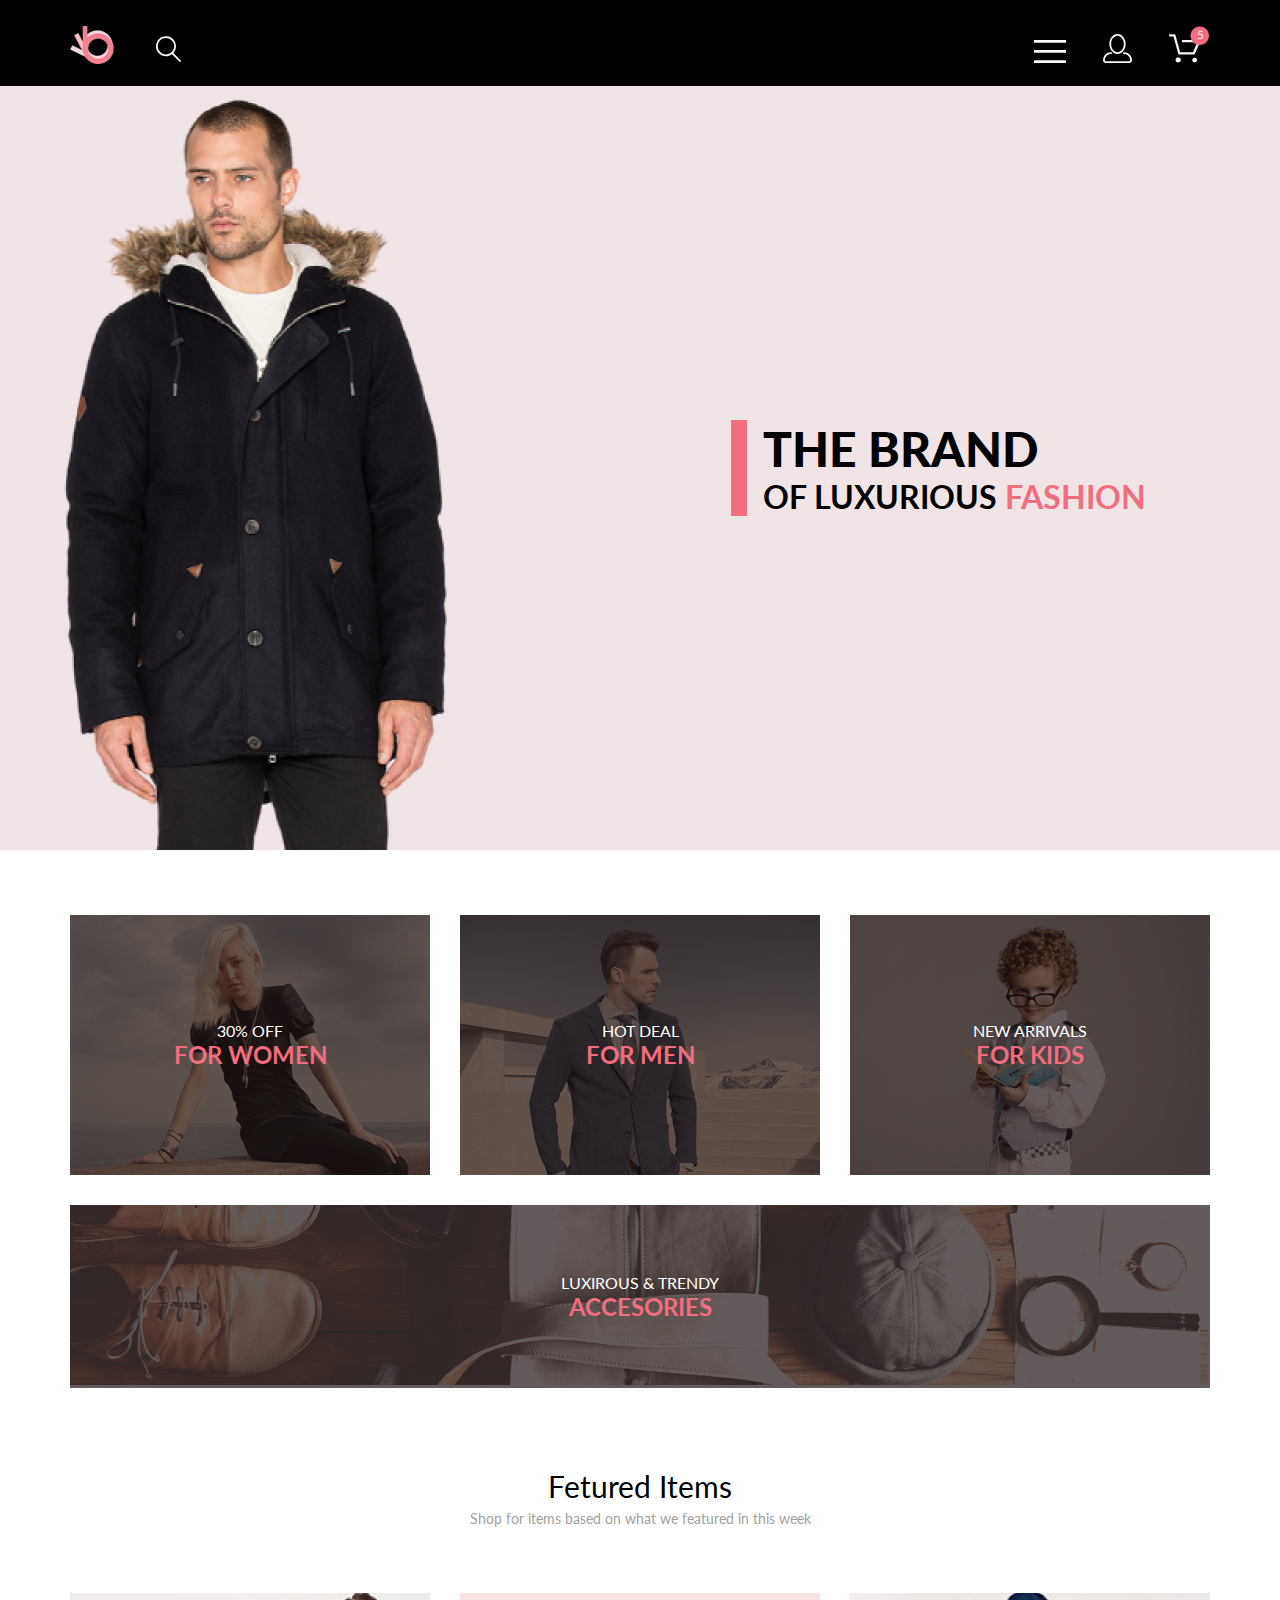
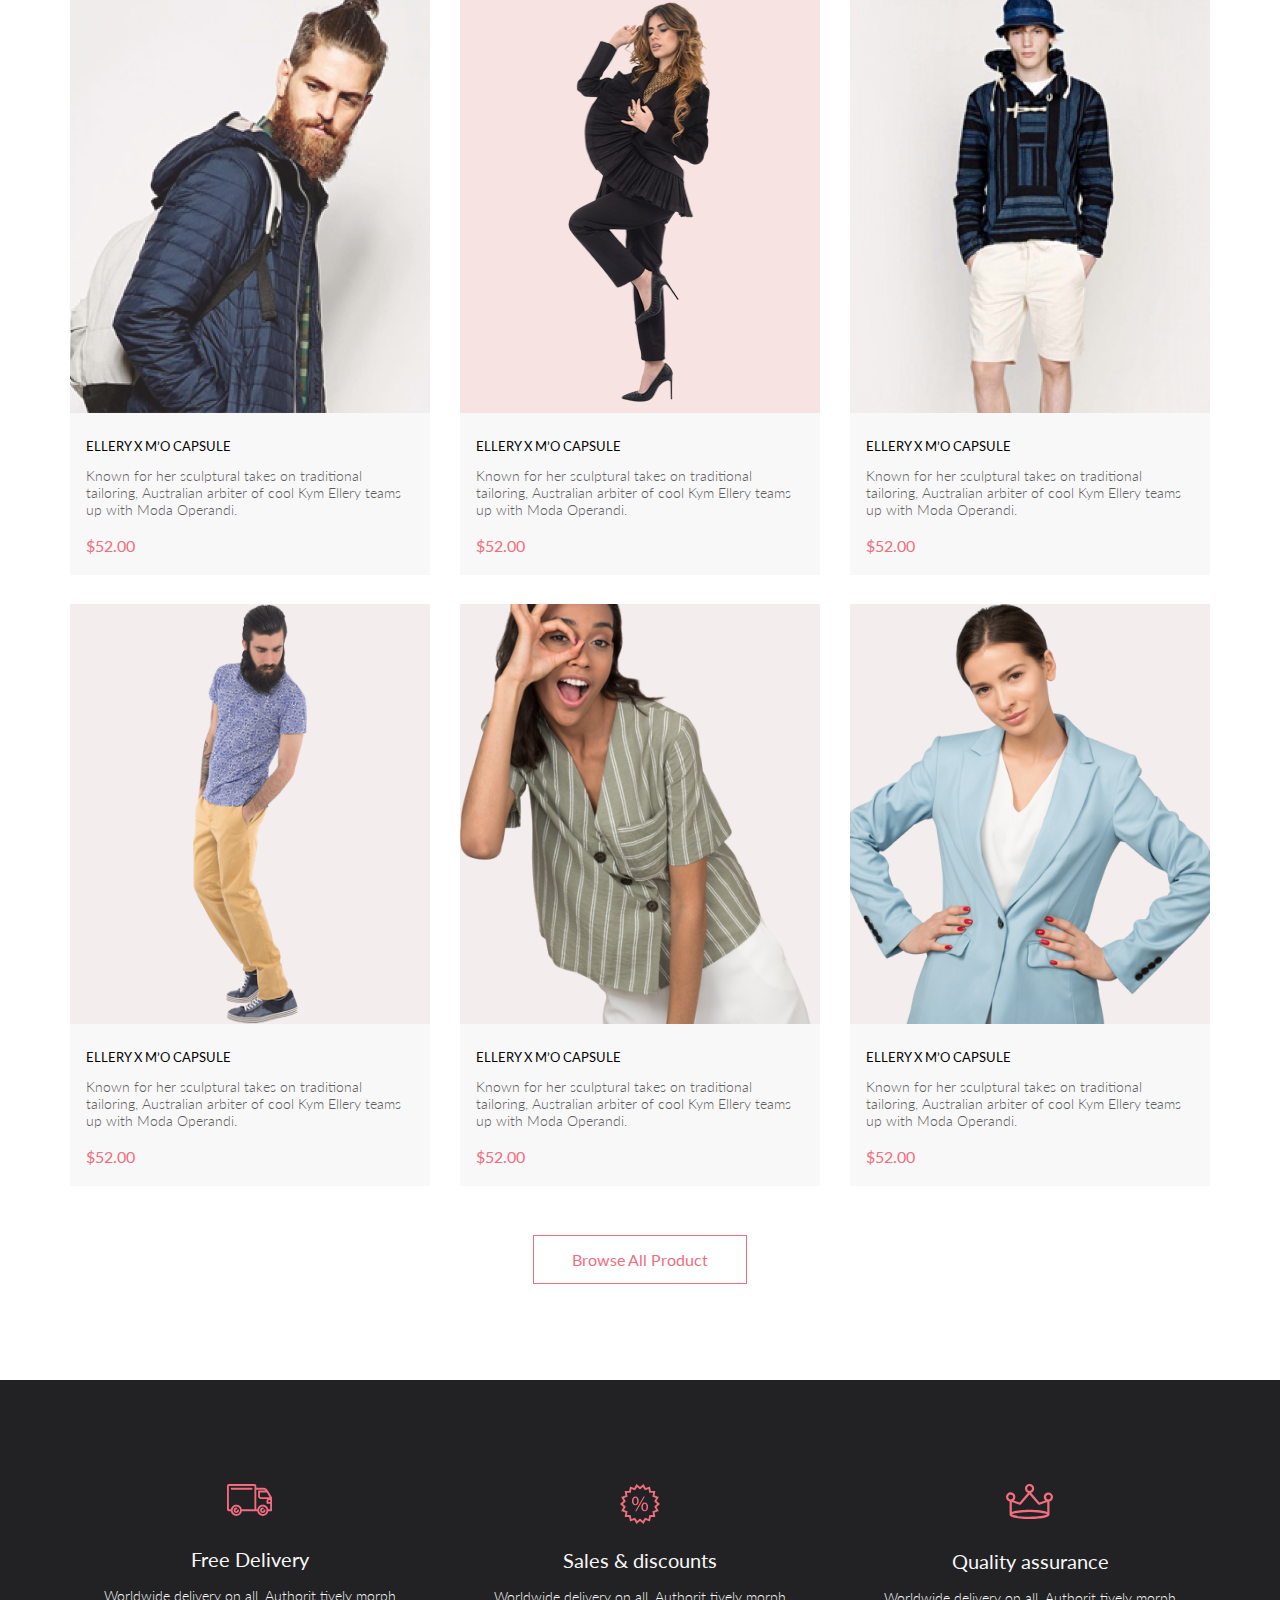
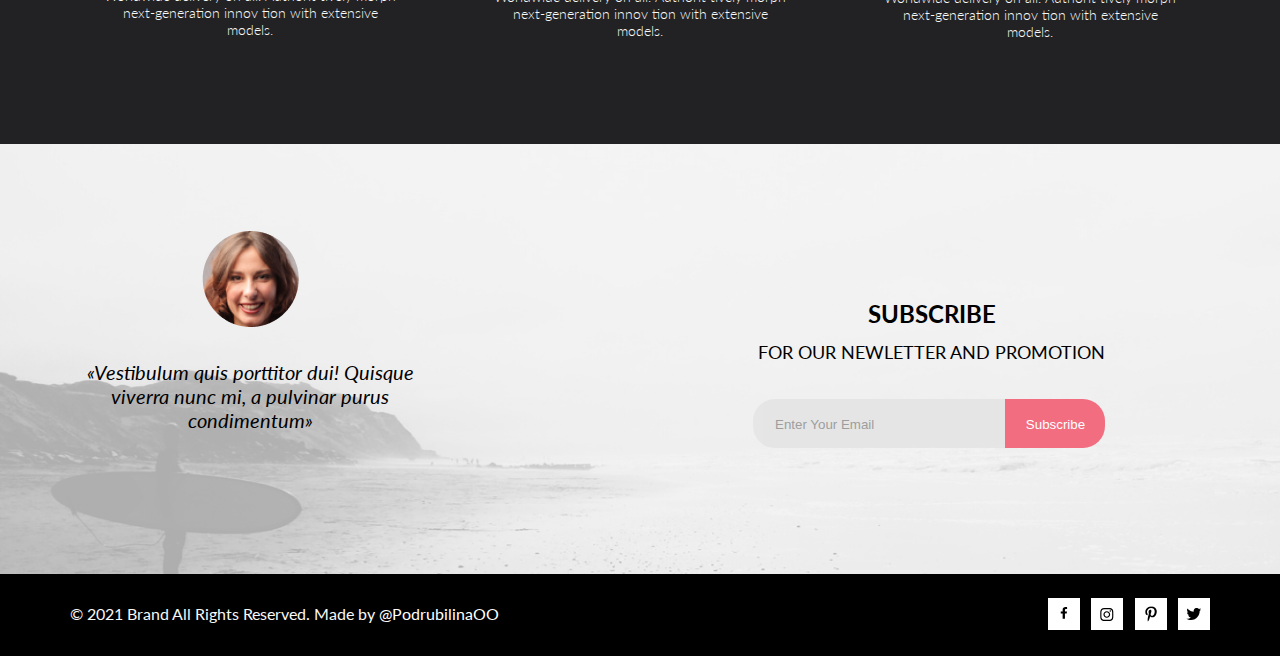
<file: index.html>
<!DOCTYPE html>
<html lang="en">

<head>
    <meta charset="UTF-8">
    <meta http-equiv="X-UA-Compatible" content="IE=edge">
    <meta name="viewport" content="width=device-width, initial-scale=1">
    <title>Shop</title>
    <link rel="preconnect" href="https://fonts.googleapis.com">
    <link rel="preconnect" href="https://fonts.gstatic.com" crossorigin>
    <link href="https://fonts.googleapis.com/css2?family=Lato:ital,wght@0,300;0,400;0,700;0,900;1,400&display=swap"
        rel="stylesheet">
    <link rel="stylesheet" href="styles/styles.css">
</head>

<body>

    <!-----------------Sprite------------------->

    <svg style="display: none;">

        <symbol id="search" viewBox="0 0 27 28">
            <g>
                <path
                    d="M19.0596 17.6259C20.6713 15.8658 21.6282 13.6048 21.7698 11.2225C21.9113 8.84018 21.2288 6.48173 19.8369 4.54318C18.445 2.60463 16.4285 1.20404 14.126 0.576619C11.8234 -0.0508009 9.3751 0.13316 7.19217 1.09761C5.00923 2.06205 3.22463 3.74825 2.13804 5.87302C1.05145 7.9978 0.729054 10.4318 1.225 12.7661C1.72094 15.1005 3.00501 17.1932 4.86158 18.6927C6.71814 20.1922 9.03413 21.0072 11.4206 21.0009C13.673 21.004 15.8645 20.27 17.6606 18.9109L25.4086 26.7179C25.4941 26.807 25.5965 26.8781 25.7099 26.927C25.8232 26.9759 25.9452 27.0017 26.0686 27.0029C26.1923 27.0033 26.3148 26.9782 26.4283 26.9292C26.5419 26.8801 26.6441 26.8082 26.7286 26.7179C26.9025 26.537 26.9997 26.2958 26.9997 26.0449C26.9997 25.794 26.9025 25.5528 26.7286 25.3719L19.0596 17.6259ZM2.88662 10.5009C2.89946 8.81563 3.41094 7.17187 4.35659 5.77685C5.30224 4.38183 6.63972 3.29801 8.20044 2.662C9.76115 2.02599 11.4752 1.86627 13.1266 2.20298C14.7779 2.53969 16.2926 3.35775 17.4797 4.55404C18.6668 5.75033 19.4732 7.27129 19.7972 8.92519C20.1212 10.5791 19.9483 12.2919 19.3002 13.8476C18.6522 15.4034 17.5581 16.7325 16.1559 17.6674C14.7536 18.6023 13.1059 19.1011 11.4206 19.1009C9.14916 19.0901 6.97482 18.1784 5.37484 16.566C3.77486 14.9537 2.87998 12.7724 2.88662 10.5009Z" />
            </g>
        </symbol>

        <symbol id="burger" viewBox="0 0 32 23">
            <g>
                <path d="M0 23V20.31H32V23H0ZM0 12.76V10.07H32V12.76H0ZM0 2.69V0H32V2.69H0Z" />
            </g>
        </symbol>

        <symbol id="profile" viewBox="0 0 29 29">
            <g>
                <path
                    d="M14.5 19.937C19 19.937 22.656 15.464 22.656 9.968C22.656 4.472 19 0 14.5 0C13.3631 0.0217413 12.2463 0.303398 11.2351 0.823397C10.2239 1.34339 9.34507 2.08794 8.66602 3C7.12663 4.99573 6.30819 7.45381 6.34399 9.974C6.34399 15.465 10 19.937 14.5 19.937ZM14.5 1.813C18 1.813 20.844 5.472 20.844 9.969C20.844 14.466 17.998 18.125 14.5 18.125C11.002 18.125 8.15603 14.465 8.15503 9.969C8.15403 5.473 11 1.813 14.5 1.813ZM20.844 18.125C20.6036 18.125 20.373 18.2205 20.203 18.3905C20.033 18.5605 19.9375 18.7911 19.9375 19.0315C19.9375 19.2719 20.033 19.5025 20.203 19.6725C20.373 19.8425 20.6036 19.938 20.844 19.938C22.526 19.9399 24.1386 20.6088 25.3279 21.7982C26.5172 22.9875 27.1861 24.6 27.188 26.282C27.1875 26.5221 27.0918 26.7523 26.922 26.9221C26.7522 27.0918 26.5221 27.1875 26.282 27.188H2.71997C2.47985 27.1875 2.24975 27.0918 2.07996 26.9221C1.91016 26.7523 1.81449 26.5221 1.81396 26.282C1.81608 24.6001 2.48517 22.9877 3.67444 21.7985C4.86371 20.6092 6.47608 19.9401 8.15796 19.938C8.39824 19.938 8.62868 19.8425 8.79858 19.6726C8.96849 19.5027 9.06396 19.2723 9.06396 19.032C9.06396 18.7917 8.96849 18.5613 8.79858 18.3914C8.62868 18.2215 8.39824 18.126 8.15796 18.126C5.99541 18.1279 3.92201 18.9875 2.39258 20.5164C0.863144 22.0453 0.00264777 24.1185 0 26.281C0.000794067 27.0019 0.287502 27.693 0.797241 28.2027C1.30698 28.7125 1.99811 28.9992 2.71899 29H26.282C27.0027 28.9989 27.6936 28.7121 28.2031 28.2024C28.7126 27.6927 28.9992 27.0017 29 26.281C28.9974 24.1187 28.1372 22.0457 26.6083 20.5168C25.0793 18.9878 23.0063 18.1276 20.844 18.125Z" />
            </g>
        </symbol>

        <symbol id="basket" viewBox="0 0 42 37">
            <g>
                <path
                    d="M26.2009 37C25.5532 36.9738 24.9415 36.6948 24.4972 36.2227C24.0529 35.7506 23.8114 35.1232 23.8245 34.475C23.8376 33.8269 24.1043 33.2097 24.5673 32.7559C25.0303 32.3022 25.6527 32.048 26.301 32.048C26.9493 32.048 27.5717 32.3022 28.0347 32.7559C28.4977 33.2097 28.7644 33.8269 28.7775 34.475C28.7906 35.1232 28.549 35.7506 28.1047 36.2227C27.6604 36.6948 27.0488 36.9738 26.401 37H26.2009ZM6.75293 34.32C6.75293 33.79 6.91011 33.2718 7.20459 32.8311C7.49907 32.3904 7.91764 32.0469 8.40735 31.844C8.89705 31.6412 9.43594 31.5881 9.95581 31.6915C10.4757 31.7949 10.9532 32.0502 11.328 32.425C11.7028 32.7998 11.9581 33.2773 12.0615 33.7972C12.1649 34.317 12.1118 34.8559 11.9089 35.3456C11.7061 35.8353 11.3626 36.2539 10.9219 36.5483C10.4812 36.8428 9.96304 37 9.43298 37C9.08087 37.0003 8.73212 36.9311 8.40674 36.7966C8.08136 36.662 7.78569 36.4646 7.53662 36.2158C7.28755 35.9669 7.09001 35.6713 6.9552 35.3461C6.82039 35.0208 6.75098 34.6721 6.75098 34.32H6.75293ZM10.553 28.686C10.2935 28.6868 10.0409 28.6024 9.83411 28.4457C9.62727 28.2891 9.47758 28.0689 9.40796 27.819L4.57495 10.364H1.18201C0.868521 10.364 0.567859 10.2395 0.346191 10.0178C0.124523 9.79614 0 9.49549 0 9.18201C0 8.86852 0.124523 8.56787 0.346191 8.3462C0.567859 8.12454 0.868521 8.00001 1.18201 8.00001H5.46301C5.7225 7.99919 5.97504 8.08372 6.18176 8.24057C6.38848 8.39742 6.53784 8.61788 6.60693 8.86801L11.4399 26.323H24.6179L29.001 16.275H14.401C14.2428 16.2796 14.0854 16.2524 13.9379 16.1951C13.7904 16.1377 13.6559 16.0513 13.5424 15.9411C13.4288 15.8308 13.3386 15.6989 13.277 15.5532C13.2154 15.4074 13.1836 15.2508 13.1836 15.0925C13.1836 14.9343 13.2154 14.7776 13.277 14.6319C13.3386 14.4861 13.4288 14.3542 13.5424 14.2439C13.6559 14.1337 13.7904 14.0473 13.9379 13.9899C14.0854 13.9326 14.2428 13.9054 14.401 13.91H30.814C31.0097 13.91 31.2022 13.9587 31.3744 14.0517C31.5465 14.1448 31.6928 14.2793 31.7999 14.443C31.9078 14.6073 31.9734 14.7957 31.9908 14.9914C32.0083 15.1872 31.9771 15.3842 31.9 15.565L26.495 27.977C26.4026 28.1876 26.251 28.3668 26.0585 28.4927C25.866 28.6186 25.641 28.6858 25.411 28.686H10.553Z" />
                <path
                    d="M31.502 19C36.7487 19 41.002 14.7467 41.002 9.5C41.002 4.25329 36.7487 0 31.502 0C26.2552 0 22.002 4.25329 22.002 9.5C22.002 14.7467 26.2552 19 31.502 19Z"
                    fill="#F16D7F" />
                <path
                    d="M30.8146 7.648C31.2626 7.552 31.6746 7.504 32.0506 7.504C32.4986 7.504 32.8946 7.57 33.2386 7.702C33.5826 7.834 33.8686 8.016 34.0966 8.248C34.3286 8.48 34.5026 8.754 34.6186 9.07C34.7386 9.386 34.7986 9.73 34.7986 10.102C34.7986 10.558 34.7186 10.97 34.5586 11.338C34.4026 11.706 34.1846 12.022 33.9046 12.286C33.6286 12.546 33.3026 12.746 32.9266 12.886C32.5506 13.026 32.1446 13.096 31.7086 13.096C31.4566 13.096 31.2146 13.07 30.9826 13.018C30.7506 12.97 30.5326 12.904 30.3286 12.82C30.1286 12.736 29.9426 12.64 29.7706 12.532C29.5986 12.424 29.4466 12.31 29.3146 12.19L29.6446 11.734C29.7166 11.63 29.8106 11.578 29.9266 11.578C30.0066 11.578 30.0966 11.61 30.1966 11.674C30.2966 11.734 30.4186 11.802 30.5626 11.878C30.7066 11.954 30.8746 12.024 31.0666 12.088C31.2626 12.148 31.4946 12.178 31.7626 12.178C32.0626 12.178 32.3326 12.13 32.5726 12.034C32.8126 11.938 33.0186 11.802 33.1906 11.626C33.3626 11.446 33.4946 11.232 33.5866 10.984C33.6786 10.736 33.7246 10.458 33.7246 10.15C33.7246 9.882 33.6846 9.64 33.6046 9.424C33.5286 9.208 33.4106 9.024 33.2506 8.872C33.0946 8.72 32.8986 8.602 32.6626 8.518C32.4266 8.434 32.1506 8.392 31.8346 8.392C31.6186 8.392 31.3926 8.41 31.1566 8.446C30.9246 8.482 30.6866 8.54 30.4426 8.62L29.7706 8.422L30.4606 4.402H34.5346V4.87C34.5346 5.022 34.4866 5.148 34.3906 5.248C34.2986 5.344 34.1386 5.392 33.9106 5.392H31.2106L30.8146 7.648Z"
                    fill="white" />
            </g>

        </symbol>

        <!-- Footer-->

        <symbol id="facebook" viewBox="0 0 11 16">
            <g>
                <path
                    d="M9.08836 8.28L9.50686 5.61602H6.89022V3.88729C6.89022 3.15847 7.25574 2.44806 8.42765 2.44806H9.61722V0.179975C9.61722 0.179975 8.53772 0 7.50561 0C5.35073 0 3.9422 1.27593 3.9422 3.5857V5.61602H1.54688V8.28H3.9422V14.72H6.89022V8.28H9.08836Z" />
            </g>

        </symbol>
        <symbol id="instagram" viewBox="0 0 16 17">
            <g>
                <path
                    d="M8.13897 4.68159C6.02383 4.68159 4.31774 6.38491 4.31774 8.49663C4.31774 10.6083 6.02383 12.3117 8.13897 12.3117C10.2541 12.3117 11.9602 10.6083 11.9602 8.49663C11.9602 6.38491 10.2541 4.68159 8.13897 4.68159ZM8.13897 10.9769C6.77211 10.9769 5.65467 9.8646 5.65467 8.49663C5.65467 7.12866 6.76878 6.01636 8.13897 6.01636C9.50915 6.01636 10.6233 7.12866 10.6233 8.49663C10.6233 9.8646 9.50583 10.9769 8.13897 10.9769ZM13.0078 4.52554C13.0078 5.02026 12.6087 5.41538 12.1165 5.41538C11.621 5.41538 11.2252 5.01694 11.2252 4.52554C11.2252 4.03413 11.6243 3.63569 12.1165 3.63569C12.6087 3.63569 13.0078 4.03413 13.0078 4.52554ZM15.5386 5.42866C15.4821 4.23667 15.2094 3.18081 14.3347 2.31089C13.4634 1.44097 12.4058 1.1687 11.2119 1.10894C9.9814 1.03921 6.29321 1.03921 5.0627 1.10894C3.8721 1.16538 2.81453 1.43765 1.93987 2.30757C1.06522 3.17749 0.795836 4.23335 0.735973 5.42534C0.666134 6.65386 0.666134 10.3361 0.735973 11.5646C0.79251 12.7566 1.06522 13.8124 1.93987 14.6824C2.81453 15.5523 3.86878 15.8246 5.0627 15.8843C6.29321 15.9541 9.9814 15.9541 11.2119 15.8843C12.4058 15.8279 13.4634 15.5556 14.3347 14.6824C15.2061 13.8124 15.4788 12.7566 15.5386 11.5646C15.6085 10.3361 15.6085 6.65718 15.5386 5.42866ZM13.949 12.8828C13.6895 13.5335 13.1874 14.0349 12.5322 14.2972C11.5511 14.6857 9.22314 14.596 8.13897 14.596C7.05479 14.596 4.72348 14.6824 3.74573 14.2972C3.09389 14.0382 2.59171 13.5369 2.32898 12.8828C1.93987 11.9033 2.02967 9.57905 2.02967 8.49663C2.02967 7.41421 1.9432 5.08667 2.32898 4.1105C2.58838 3.45972 3.09056 2.95835 3.74573 2.69604C4.7268 2.30757 7.05479 2.39722 8.13897 2.39722C9.22314 2.39722 11.5545 2.31089 12.5322 2.69604C13.184 2.95503 13.6862 3.4564 13.949 4.1105C14.3381 5.08999 14.2483 7.41421 14.2483 8.49663C14.2483 9.57905 14.3381 11.9066 13.949 12.8828Z" />

            </g>
        </symbol>

        <symbol id="pinterest" viewBox="0 0 13 16">
            <g>
                <path
                    d="M6.74032 0.203125C3.55564 0.203125 0.408203 2.34063 0.408203 5.8C0.408203 8 1.63738 9.25 2.38233 9.25C2.68963 9.25 2.86655 8.3875 2.86655 8.14375C2.86655 7.85313 2.13091 7.23438 2.13091 6.025C2.13091 3.5125 4.03055 1.73125 6.4889 1.73125C8.60271 1.73125 10.1671 2.94062 10.1671 5.1625C10.1671 6.82187 9.50597 9.93437 7.36422 9.93437C6.59133 9.93437 5.93018 9.37187 5.93018 8.56563C5.93018 7.38438 6.74963 6.24062 6.74963 5.02187C6.74963 2.95312 3.835 3.32812 3.835 5.82812C3.835 6.35313 3.90018 6.93437 4.13298 7.4125C3.70463 9.26875 2.82931 12.0344 2.82931 13.9469C2.82931 14.5375 2.91311 15.1188 2.96899 15.7094C3.07452 15.8281 3.02175 15.8156 3.18316 15.7563C4.74757 13.6 4.69169 13.1781 5.3994 10.3562C5.78119 11.0875 6.76826 11.4812 7.55046 11.4812C10.8469 11.4812 12.3275 8.24688 12.3275 5.33125C12.3275 2.22813 9.66427 0.203125 6.74032 0.203125Z" />
            </g>
        </symbol>

        <symbol id="twitter" viewBox="0 0 17 14">
            <g>
                <path
                    d="M14.417 3.74052C14.427 3.88264 14.427 4.0248 14.427 4.16692C14.427 8.50192 11.1498 13.4969 5.15986 13.4969C3.31448 13.4969 1.60022 12.9588 0.158203 12.0248C0.420396 12.0552 0.67247 12.0654 0.944752 12.0654C2.46741 12.0654 3.8691 11.5476 4.98843 10.6644C3.5565 10.6339 2.3565 9.68977 1.94305 8.39027C2.14475 8.4207 2.34642 8.44102 2.5582 8.44102C2.85063 8.44102 3.14308 8.40039 3.41533 8.32936C1.92291 8.02477 0.803551 6.70498 0.803551 5.11108V5.07048C1.23715 5.31414 1.74139 5.46642 2.2758 5.4867C1.39849 4.89786 0.823727 3.8928 0.823727 2.75573C0.823727 2.14661 0.985041 1.58823 1.26741 1.10092C2.87077 3.09077 5.28086 4.39023 7.98334 4.53239C7.93293 4.28873 7.90266 4.03495 7.90266 3.78114C7.90266 1.97402 9.35477 0.501953 11.1598 0.501953C12.0976 0.501953 12.9446 0.897891 13.5396 1.53748C14.2757 1.39536 14.9816 1.12123 15.6068 0.745609C15.3648 1.50705 14.8505 2.14664 14.1749 2.5527C14.8304 2.48167 15.4657 2.29889 16.0505 2.04511C15.6069 2.69483 15.0522 3.27348 14.417 3.74052Z" />
            </g>
        </symbol>
    </svg>

    <!-----------------Header------------------->

    <header class="header">
        <div class="container">
            <div class="header__inner">

                <div class="header__left">
                    <a href="index.html"><img src="img/header/header__logo.png" alt=""></a>

                    <form class="header__form">
                        <a class="header__item" href="#">
                            <svg class="header__icon header__icon--search">
                                <use xlink:href="#search"></use>
                            </svg>
                        </a>
                    </form>

                </div>

                <div class="header__right">
                    <a class="header__item" href="#">
                        <svg class="header__icon header__icon--burger">
                            <use xlink:href="#burger"></use>
                        </svg>
                    </a>

                    <a class="header__item" href="registration.html">
                        <svg class="header__icon header__icon--reg">
                            <use xlink:href="#profile"></use>
                        </svg>
                    </a>

                    <a class="header__item" href="basket.html">
                        <svg class="header__icon header__icon--basket">
                            <use xlink:href="#basket"></use>
                        </svg>
                    </a>
                </div>

            </div>
        </div>
    </header>

    <!-----------------Promo-------------------->

    <div class="promo">
        <div class="container">

            <div class="promo__content">
                <img class="promo__img" src="img/index/promo/promo__img.png" alt="">
                <div class="promo__title">
                    <h1 class="promo__title--normal"><span class="promo__title--big">THE
                            BRAND</span> <br> OF&nbsp;LUXURIOUS
                        <span class="promo__title--pink">FASHION</span>
                    </h1>
                </div>
            </div>

        </div>
    </div>

    <!-----------------Categories--------------->

    <div class="categories">

        <div class="container">
            <div class="categories__inner">

                <div class="categories__items">

                    <a href="catalog.html" class="categories__item">
                        <img class="cotigories__img" src="img/index/categories/categories__item-woman.png" alt="">
                        <div class="categories__content">
                            <h2 class="categories__title">30% OFF</h2>
                            <h3 class="categories__subtitle">FOR WOMEN</h3>
                        </div>
                    </a>

                    <a href="catalog.html" class="categories__item">
                        <img class="cotigories__img" src="img/index/categories/categories__item-man.png" alt="">
                        <div class="categories__content">
                            <h2 class="categories__title">HOT DEAL</h2>
                            <h3 class="categories__subtitle">FOR MEN</h3>
                        </div>
                    </a>

                    <a href="catalog.html" class="categories__item">
                        <img class="cotigories__img" src="img/index/categories/categories__item-kids.png" alt="">
                        <div class="categories__content">
                            <h2 class="categories__title">NEW ARRIVALS</h2>
                            <h3 class="categories__subtitle">FOR KIDS</h3>
                        </div>
                    </a>
                </div>

                <a href="catalog.html" class="categories__item--long">
                    <img src="img/index/categories/categories__accesories.png" alt="">
                    <div class="categories__content">
                        <h2 class="categories__title">LUXIROUS &amp;&nbsp;TRENDY</h2>
                        <h3 class="categories__subtitle">ACCESORIES</h3>
                    </div>
                </a>

            </div>
        </div>
    </div>

    <!-----------------Products----------------->

    <!--Newcomings-->

    <div class="products">
        <div class="container">

            <div class="poducts__text">
                <h4 class="products__title">Fetured Items</h4>
                <h5 class="products__subtitle">Shop for items based on&nbsp;what we&nbsp;featured
                    in&nbsp;this week</h5>
            </div>

            <div class="products__inner">

                <div class="products__item">

                    <img src="img/products/products__item-01.png" alt="">

                    <a href="card.html" class="products__content">
                        <h2 class="item__title">ELLERY X&nbsp;M&rsquo;O CAPSULE</h2>
                        <h3 class="item__subtitle">Known for her sculptural takes
                            on&nbsp;traditional tailoring, Australian
                            arbiter of&nbsp;cool Kym Ellery teams up&nbsp;with Moda
                            Operandi.</h3>
                        <p class="item__text">$52.00</p>
                    </a>

                    <div class="products__mask">
                        <a class="mask__link" href="basket.html">
                            <img class="mask__img" src="img/products/products__button--mask.svg" alt="">
                            <div class="mask__text">Add to&nbsp;Cart</div>
                        </a>
                    </div>

                </div>

                <div class="products__item">

                    <img src="img/products/products__item-02.png" alt="">

                    <a href="card.html" class="products__content">
                        <h2 class="item__title">ELLERY X&nbsp;M&rsquo;O CAPSULE</h2>
                        <h3 class="item__subtitle">Known for her sculptural takes
                            on&nbsp;traditional tailoring, Australian
                            arbiter of&nbsp;cool Kym Ellery teams up&nbsp;with Moda
                            Operandi.</h3>
                        <p class="item__text">$52.00</p>
                    </a>

                    <div class="products__mask">
                        <a class="mask__link" href="basket.html">
                            <img class="mask__img" src="img/products/products__button--mask.svg" alt="">
                            <div class="mask__text">Add to&nbsp;Cart</div>
                        </a>
                    </div>

                </div>

                <div class="products__item">

                    <img src="img/products/products__item-03.png" alt="">

                    <a href="card.html" class="products__content">
                        <h2 class="item__title">ELLERY X&nbsp;M&rsquo;O CAPSULE</h2>
                        <h3 class="item__subtitle">Known for her sculptural takes
                            on&nbsp;traditional tailoring, Australian
                            arbiter of&nbsp;cool Kym Ellery teams up&nbsp;with Moda
                            Operandi.</h3>
                        <p class="item__text">$52.00</p>
                    </a>

                    <div class="products__mask">
                        <a class="mask__link" href="basket.html">
                            <img class="mask__img" src="img/products/products__button--mask.svg" alt="">
                            <div class="mask__text">Add to&nbsp;Cart</div>
                        </a>
                    </div>

                </div>

                <div class="products__item">

                    <img src="img/products/products__item-04.png" alt="">

                    <a href="card.html" class="products__content">
                        <h2 class="item__title">ELLERY X&nbsp;M&rsquo;O CAPSULE</h2>
                        <h3 class="item__subtitle">Known for her sculptural takes
                            on&nbsp;traditional tailoring, Australian
                            arbiter of&nbsp;cool Kym Ellery teams up&nbsp;with Moda
                            Operandi.</h3>
                        <p class="item__text">$52.00</p>
                    </a>

                    <div class="products__mask">
                        <a class="mask__link" href="basket.html">
                            <img class="mask__img" src="img/products/products__button--mask.svg" alt="">
                            <div class="mask__text">Add to&nbsp;Cart</div>
                        </a>
                    </div>

                </div>

                <div class="products__item">

                    <img src="img/products/products__item-05.png" alt="">

                    <a href="card.html" class="products__content">
                        <h2 class="item__title">ELLERY X&nbsp;M&rsquo;O CAPSULE</h2>
                        <h3 class="item__subtitle">Known for her sculptural takes
                            on&nbsp;traditional tailoring, Australian
                            arbiter of&nbsp;cool Kym Ellery teams up&nbsp;with Moda
                            Operandi.</h3>
                        <p class="item__text">$52.00</p>
                    </a>

                    <div class="products__mask">
                        <a class="mask__link" href="basket.html">
                            <img class="mask__img" src="img/products/products__button--mask.svg" alt="">
                            <div class="mask__text">Add to&nbsp;Cart</div>
                        </a>
                    </div>

                </div>

                <div class="products__item">

                    <img src="img/products/products__item-06.png" alt="">

                    <a href="card.html" class="products__content">
                        <h2 class="item__title">ELLERY X&nbsp;M&rsquo;O CAPSULE</h2>
                        <h3 class="item__subtitle">Known for her sculptural takes
                            on&nbsp;traditional tailoring, Australian
                            arbiter of&nbsp;cool Kym Ellery teams up&nbsp;with Moda
                            Operandi.</h3>
                        <p class="item__text">$52.00</p>
                    </a>

                    <div class="products__mask">
                        <a class="mask__link" href="basket.html">
                            <img class="mask__img" src="img/products/products__button--mask.svg" alt="">
                            <div class="mask__text">Add to&nbsp;Cart</div>
                        </a>
                    </div>

                </div>

            </div>

            <a class="products__link" href="catalog.html">Browse All Product</a>

        </div>
    </div>



    <!-----------------Features----------------->

    <div class="features">
        <div class="container">
            <div class="features__inner">

                <div class="features__item">
                    <img class="features__icon" src="img/features/features__delivery.svg" alt="">
                    <h4 class="features__title">Free Delivery</h4>
                    <p class="features__text">Worldwide delivery on&nbsp;all. Authorit tively morph
                        next-generation innov
                        tion with extensive models.</p>
                </div>

                <div class="features__item">
                    <img class="features__icon" src="img/features/features__sales.svg" alt="">
                    <h4 class="features__title features__title--02">Sales &amp;&nbsp;discounts</h4>
                    <p class="features__text">Worldwide delivery on&nbsp;all. Authorit tively morph
                        next-generation innov
                        tion with extensive models.</p>
                </div>

                <div class="features__item">
                    <img class="features__icon" src="img/features/features__quallity.svg" alt="">
                    <h4 class="features__title features__title--03">Quality assurance</h4>
                    <p class="features__text">Worldwide delivery on&nbsp;all. Authorit tively morph
                        next-generation innov
                        tion with extensive models.</p>
                </div>

            </div>
        </div>
    </div>


    <!-----------------Feedback----------------->

    <div class="feedback">
        <div class="container">

            <div class="feedback__inner">

                <div class="feedback__review">
                    <img src="img/feedback/feedback__img.png" alt="">
                    <p class="feedback__text">&laquo;Vestibulum quis porttitor dui! Quisque viverra
                        nunc&nbsp;mi, a&nbsp;pulvinar purus
                        condimentum&raquo;</p>
                </div>

                <div class="feedback__subscribe">

                    <h4 class="feedback__title">SUBSCRIBE</h4>
                    <h5 class="feedback__subtitle">FOR OUR NEWLETTER AND PROMOTION</h5>

                    <form action="#" class="feedback__form">
                        <input class="feedback__input" type="email" placeholder="Enter Your Email" name="email"
                            minlength="3" required>
                        <input class="feedback__button" type="submit" value="Subscribe">
                    </form>

                </div>

            </div>
        </div>
    </div>

    <!-----------------Footer------------------->

    <footer class="footer">
        <div class="container">

            <div class="footer__innner">

                <p class="footer__copyright">&copy;&nbsp;2021 Brand All Rights Reserved. Made by <a
                        class="copyright__link" href="https://www.instagram.com/podrubilina00/" target="_blank">
                        @PodrubilinaOO</a></p>

                <div class="social">
                    <a class="social__item" href="#" target="_blank">
                        <svg class="social__icon social__icon--fb ">
                            <use xlink:href="#facebook"></use>
                        </svg>
                    </a>

                    <a class="social__item" href="#" target="_blank">
                        <svg class="social__icon social__icon--inst">
                            <use xlink:href="#instagram"></use>
                        </svg>
                    </a>

                    <a class="social__item" href="#" target="_blank">
                        <svg class="social__icon social__icon--pin">
                            <use xlink:href="#pinterest"></use>
                        </svg>
                    </a>

                    <a class="social__item" href="#" target="_blank">
                        <svg class="social__icon social__icon--twit">
                            <use xlink:href="#twitter"></use>
                        </svg>
                    </a>
                </div>

            </div>

        </div>
    </footer>

</body>
</file>
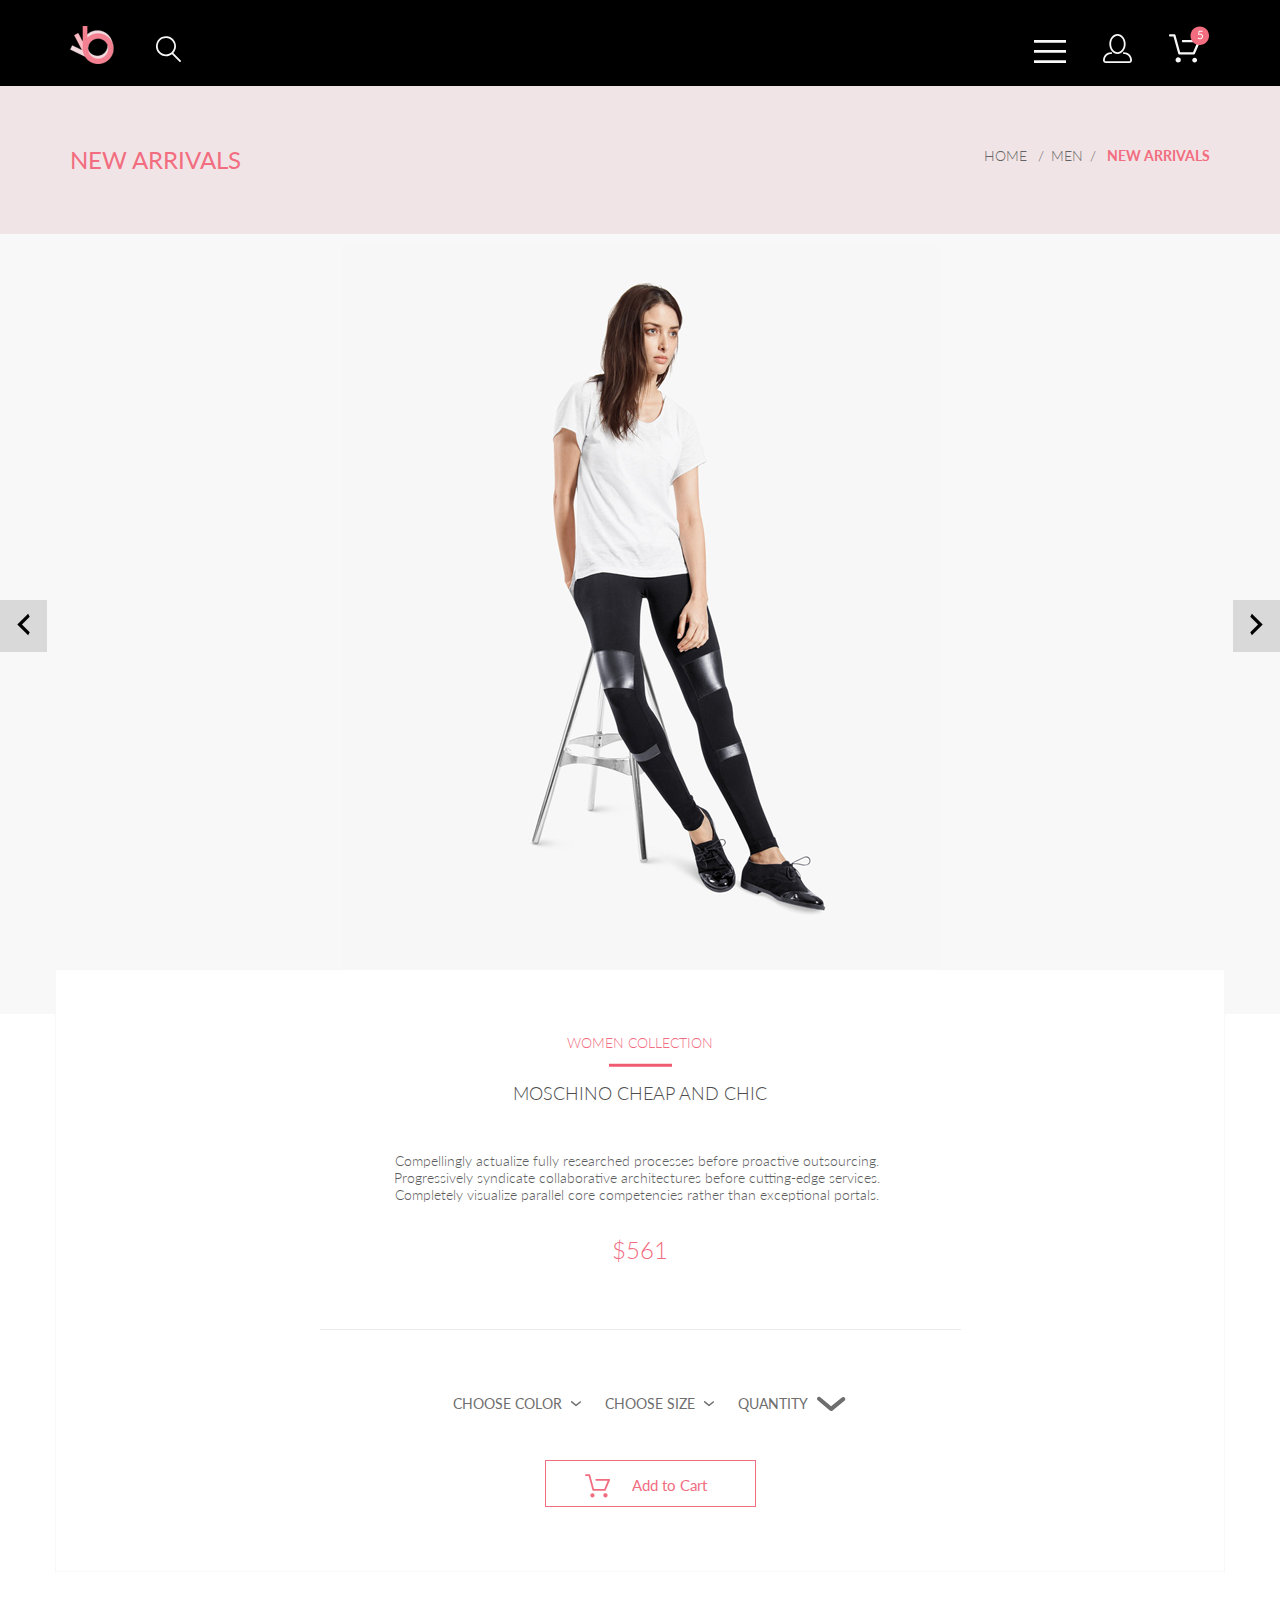
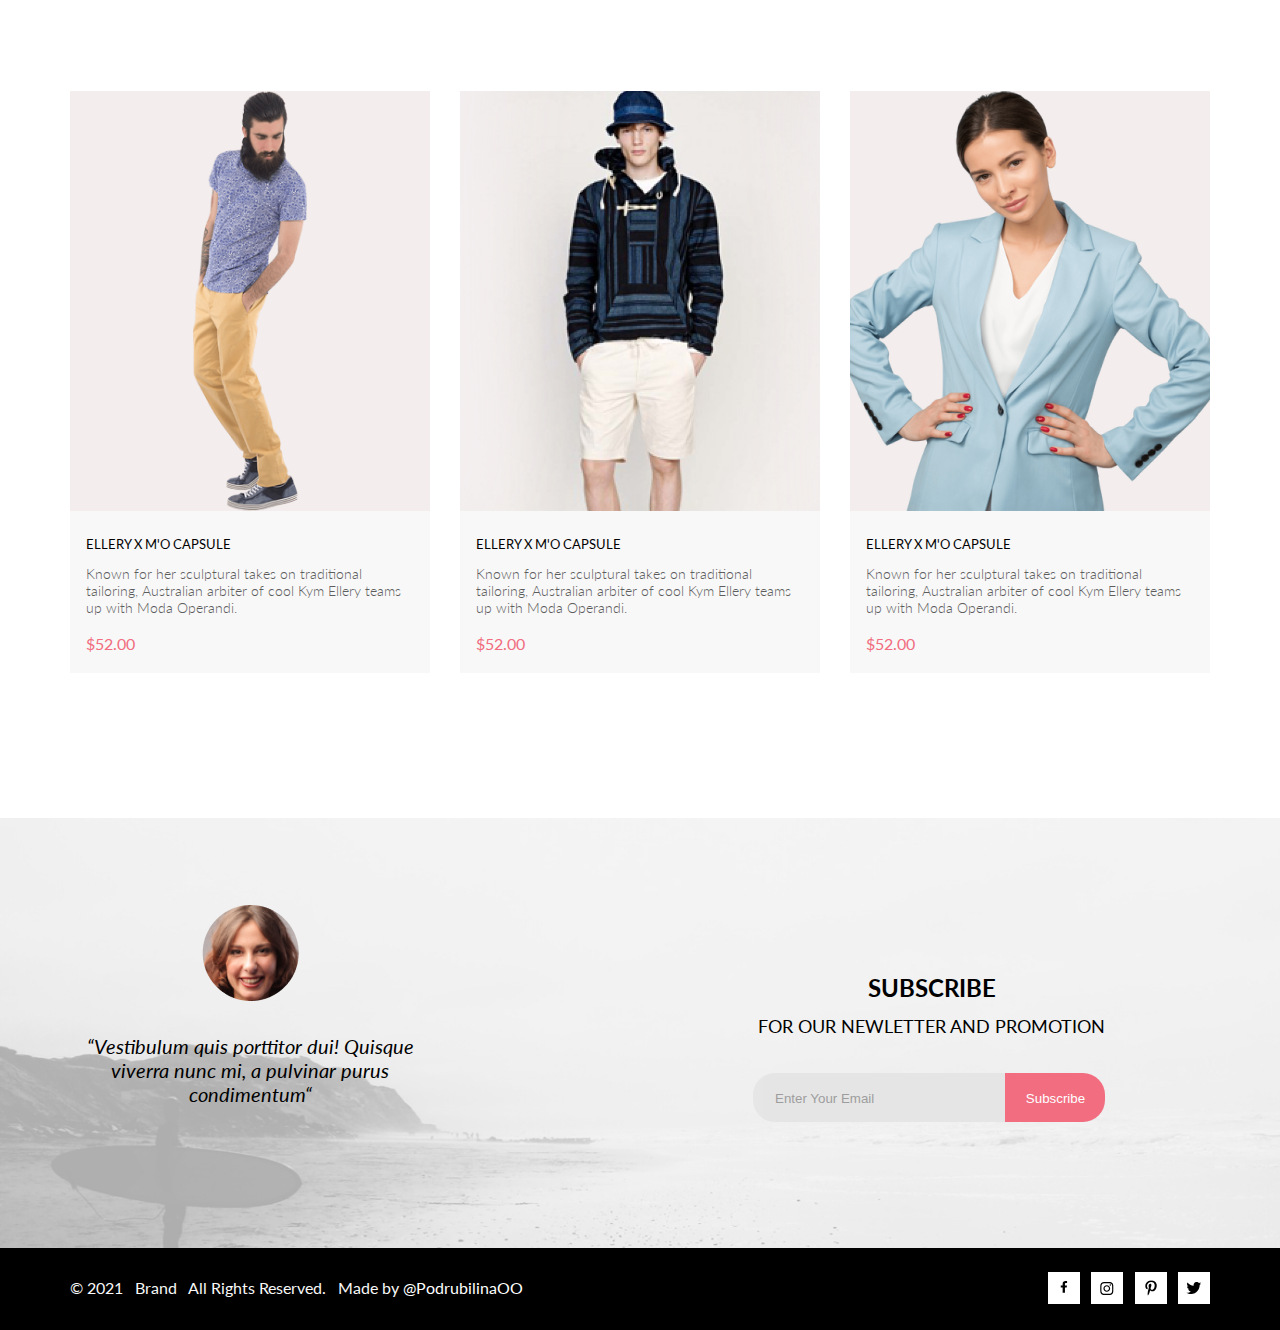
<file: card.html>
<!DOCTYPE html>
<html lang="en">

<head>
    <meta charset="UTF-8">
    <meta http-equiv="X-UA-Compatible" content="IE=edge">
    <meta name="viewport" content="width=, initial-scale=1.0">
    <title>Product card</title>

    <link rel="preconnect" href="https://fonts.googleapis.com">
    <link rel="preconnect" href="https://fonts.gstatic.com" crossorigin>
    <link href="https://fonts.googleapis.com/css2?family=Lato:ital,wght@0,300;0,400;0,700;0,900;1,400&display=swap"
        rel="stylesheet">

    <link rel="stylesheet" href="styles/styles.css">
</head>

<body>

    <!-----------------Sprite------------------->

    <svg style="display: none;">

        <!--Header-->

        <symbol id="search" viewBox="0 0 27 28">
            <g>
                <path
                    d="M19.0596 17.6259C20.6713 15.8658 21.6282 13.6048 21.7698 11.2225C21.9113 8.84018 21.2288 6.48173 19.8369 4.54318C18.445 2.60463 16.4285 1.20404 14.126 0.576619C11.8234 -0.0508009 9.3751 0.13316 7.19217 1.09761C5.00923 2.06205 3.22463 3.74825 2.13804 5.87302C1.05145 7.9978 0.729054 10.4318 1.225 12.7661C1.72094 15.1005 3.00501 17.1932 4.86158 18.6927C6.71814 20.1922 9.03413 21.0072 11.4206 21.0009C13.673 21.004 15.8645 20.27 17.6606 18.9109L25.4086 26.7179C25.4941 26.807 25.5965 26.8781 25.7099 26.927C25.8232 26.9759 25.9452 27.0017 26.0686 27.0029C26.1923 27.0033 26.3148 26.9782 26.4283 26.9292C26.5419 26.8801 26.6441 26.8082 26.7286 26.7179C26.9025 26.537 26.9997 26.2958 26.9997 26.0449C26.9997 25.794 26.9025 25.5528 26.7286 25.3719L19.0596 17.6259ZM2.88662 10.5009C2.89946 8.81563 3.41094 7.17187 4.35659 5.77685C5.30224 4.38183 6.63972 3.29801 8.20044 2.662C9.76115 2.02599 11.4752 1.86627 13.1266 2.20298C14.7779 2.53969 16.2926 3.35775 17.4797 4.55404C18.6668 5.75033 19.4732 7.27129 19.7972 8.92519C20.1212 10.5791 19.9483 12.2919 19.3002 13.8476C18.6522 15.4034 17.5581 16.7325 16.1559 17.6674C14.7536 18.6023 13.1059 19.1011 11.4206 19.1009C9.14916 19.0901 6.97482 18.1784 5.37484 16.566C3.77486 14.9537 2.87998 12.7724 2.88662 10.5009Z" />
            </g>
        </symbol>

        <symbol id="burger" viewBox="0 0 32 23">
            <g>
                <path d="M0 23V20.31H32V23H0ZM0 12.76V10.07H32V12.76H0ZM0 2.69V0H32V2.69H0Z" />
            </g>
        </symbol>

        <symbol id="profile" viewBox="0 0 29 29">
            <g>
                <path
                    d="M14.5 19.937C19 19.937 22.656 15.464 22.656 9.968C22.656 4.472 19 0 14.5 0C13.3631 0.0217413 12.2463 0.303398 11.2351 0.823397C10.2239 1.34339 9.34507 2.08794 8.66602 3C7.12663 4.99573 6.30819 7.45381 6.34399 9.974C6.34399 15.465 10 19.937 14.5 19.937ZM14.5 1.813C18 1.813 20.844 5.472 20.844 9.969C20.844 14.466 17.998 18.125 14.5 18.125C11.002 18.125 8.15603 14.465 8.15503 9.969C8.15403 5.473 11 1.813 14.5 1.813ZM20.844 18.125C20.6036 18.125 20.373 18.2205 20.203 18.3905C20.033 18.5605 19.9375 18.7911 19.9375 19.0315C19.9375 19.2719 20.033 19.5025 20.203 19.6725C20.373 19.8425 20.6036 19.938 20.844 19.938C22.526 19.9399 24.1386 20.6088 25.3279 21.7982C26.5172 22.9875 27.1861 24.6 27.188 26.282C27.1875 26.5221 27.0918 26.7523 26.922 26.9221C26.7522 27.0918 26.5221 27.1875 26.282 27.188H2.71997C2.47985 27.1875 2.24975 27.0918 2.07996 26.9221C1.91016 26.7523 1.81449 26.5221 1.81396 26.282C1.81608 24.6001 2.48517 22.9877 3.67444 21.7985C4.86371 20.6092 6.47608 19.9401 8.15796 19.938C8.39824 19.938 8.62868 19.8425 8.79858 19.6726C8.96849 19.5027 9.06396 19.2723 9.06396 19.032C9.06396 18.7917 8.96849 18.5613 8.79858 18.3914C8.62868 18.2215 8.39824 18.126 8.15796 18.126C5.99541 18.1279 3.92201 18.9875 2.39258 20.5164C0.863144 22.0453 0.00264777 24.1185 0 26.281C0.000794067 27.0019 0.287502 27.693 0.797241 28.2027C1.30698 28.7125 1.99811 28.9992 2.71899 29H26.282C27.0027 28.9989 27.6936 28.7121 28.2031 28.2024C28.7126 27.6927 28.9992 27.0017 29 26.281C28.9974 24.1187 28.1372 22.0457 26.6083 20.5168C25.0793 18.9878 23.0063 18.1276 20.844 18.125Z" />
            </g>
        </symbol>

        <symbol id="basket" viewBox="0 0 42 37">
            <g>
                <path
                    d="M26.2009 37C25.5532 36.9738 24.9415 36.6948 24.4972 36.2227C24.0529 35.7506 23.8114 35.1232 23.8245 34.475C23.8376 33.8269 24.1043 33.2097 24.5673 32.7559C25.0303 32.3022 25.6527 32.048 26.301 32.048C26.9493 32.048 27.5717 32.3022 28.0347 32.7559C28.4977 33.2097 28.7644 33.8269 28.7775 34.475C28.7906 35.1232 28.549 35.7506 28.1047 36.2227C27.6604 36.6948 27.0488 36.9738 26.401 37H26.2009ZM6.75293 34.32C6.75293 33.79 6.91011 33.2718 7.20459 32.8311C7.49907 32.3904 7.91764 32.0469 8.40735 31.844C8.89705 31.6412 9.43594 31.5881 9.95581 31.6915C10.4757 31.7949 10.9532 32.0502 11.328 32.425C11.7028 32.7998 11.9581 33.2773 12.0615 33.7972C12.1649 34.317 12.1118 34.8559 11.9089 35.3456C11.7061 35.8353 11.3626 36.2539 10.9219 36.5483C10.4812 36.8428 9.96304 37 9.43298 37C9.08087 37.0003 8.73212 36.9311 8.40674 36.7966C8.08136 36.662 7.78569 36.4646 7.53662 36.2158C7.28755 35.9669 7.09001 35.6713 6.9552 35.3461C6.82039 35.0208 6.75098 34.6721 6.75098 34.32H6.75293ZM10.553 28.686C10.2935 28.6868 10.0409 28.6024 9.83411 28.4457C9.62727 28.2891 9.47758 28.0689 9.40796 27.819L4.57495 10.364H1.18201C0.868521 10.364 0.567859 10.2395 0.346191 10.0178C0.124523 9.79614 0 9.49549 0 9.18201C0 8.86852 0.124523 8.56787 0.346191 8.3462C0.567859 8.12454 0.868521 8.00001 1.18201 8.00001H5.46301C5.7225 7.99919 5.97504 8.08372 6.18176 8.24057C6.38848 8.39742 6.53784 8.61788 6.60693 8.86801L11.4399 26.323H24.6179L29.001 16.275H14.401C14.2428 16.2796 14.0854 16.2524 13.9379 16.1951C13.7904 16.1377 13.6559 16.0513 13.5424 15.9411C13.4288 15.8308 13.3386 15.6989 13.277 15.5532C13.2154 15.4074 13.1836 15.2508 13.1836 15.0925C13.1836 14.9343 13.2154 14.7776 13.277 14.6319C13.3386 14.4861 13.4288 14.3542 13.5424 14.2439C13.6559 14.1337 13.7904 14.0473 13.9379 13.9899C14.0854 13.9326 14.2428 13.9054 14.401 13.91H30.814C31.0097 13.91 31.2022 13.9587 31.3744 14.0517C31.5465 14.1448 31.6928 14.2793 31.7999 14.443C31.9078 14.6073 31.9734 14.7957 31.9908 14.9914C32.0083 15.1872 31.9771 15.3842 31.9 15.565L26.495 27.977C26.4026 28.1876 26.251 28.3668 26.0585 28.4927C25.866 28.6186 25.641 28.6858 25.411 28.686H10.553Z" />
                <path
                    d="M31.502 19C36.7487 19 41.002 14.7467 41.002 9.5C41.002 4.25329 36.7487 0 31.502 0C26.2552 0 22.002 4.25329 22.002 9.5C22.002 14.7467 26.2552 19 31.502 19Z"
                    fill="#F16D7F" />
                <path
                    d="M30.8146 7.648C31.2626 7.552 31.6746 7.504 32.0506 7.504C32.4986 7.504 32.8946 7.57 33.2386 7.702C33.5826 7.834 33.8686 8.016 34.0966 8.248C34.3286 8.48 34.5026 8.754 34.6186 9.07C34.7386 9.386 34.7986 9.73 34.7986 10.102C34.7986 10.558 34.7186 10.97 34.5586 11.338C34.4026 11.706 34.1846 12.022 33.9046 12.286C33.6286 12.546 33.3026 12.746 32.9266 12.886C32.5506 13.026 32.1446 13.096 31.7086 13.096C31.4566 13.096 31.2146 13.07 30.9826 13.018C30.7506 12.97 30.5326 12.904 30.3286 12.82C30.1286 12.736 29.9426 12.64 29.7706 12.532C29.5986 12.424 29.4466 12.31 29.3146 12.19L29.6446 11.734C29.7166 11.63 29.8106 11.578 29.9266 11.578C30.0066 11.578 30.0966 11.61 30.1966 11.674C30.2966 11.734 30.4186 11.802 30.5626 11.878C30.7066 11.954 30.8746 12.024 31.0666 12.088C31.2626 12.148 31.4946 12.178 31.7626 12.178C32.0626 12.178 32.3326 12.13 32.5726 12.034C32.8126 11.938 33.0186 11.802 33.1906 11.626C33.3626 11.446 33.4946 11.232 33.5866 10.984C33.6786 10.736 33.7246 10.458 33.7246 10.15C33.7246 9.882 33.6846 9.64 33.6046 9.424C33.5286 9.208 33.4106 9.024 33.2506 8.872C33.0946 8.72 32.8986 8.602 32.6626 8.518C32.4266 8.434 32.1506 8.392 31.8346 8.392C31.6186 8.392 31.3926 8.41 31.1566 8.446C30.9246 8.482 30.6866 8.54 30.4426 8.62L29.7706 8.422L30.4606 4.402H34.5346V4.87C34.5346 5.022 34.4866 5.148 34.3906 5.248C34.2986 5.344 34.1386 5.392 33.9106 5.392H31.2106L30.8146 7.648Z"
                    fill="white" />
            </g>
        </symbol>

        <symbol id="facebook" viewBox="0 0 11 16">
            <g>
                <path
                    d="M9.08836 8.28L9.50686 5.61602H6.89022V3.88729C6.89022 3.15847 7.25574 2.44806 8.42765 2.44806H9.61722V0.179975C9.61722 0.179975 8.53772 0 7.50561 0C5.35073 0 3.9422 1.27593 3.9422 3.5857V5.61602H1.54688V8.28H3.9422V14.72H6.89022V8.28H9.08836Z" />
            </g>

        </symbol>
        <symbol id="instagram" viewBox="0 0 16 17">
            <g>
                <path
                    d="M8.13897 4.68159C6.02383 4.68159 4.31774 6.38491 4.31774 8.49663C4.31774 10.6083 6.02383 12.3117 8.13897 12.3117C10.2541 12.3117 11.9602 10.6083 11.9602 8.49663C11.9602 6.38491 10.2541 4.68159 8.13897 4.68159ZM8.13897 10.9769C6.77211 10.9769 5.65467 9.8646 5.65467 8.49663C5.65467 7.12866 6.76878 6.01636 8.13897 6.01636C9.50915 6.01636 10.6233 7.12866 10.6233 8.49663C10.6233 9.8646 9.50583 10.9769 8.13897 10.9769ZM13.0078 4.52554C13.0078 5.02026 12.6087 5.41538 12.1165 5.41538C11.621 5.41538 11.2252 5.01694 11.2252 4.52554C11.2252 4.03413 11.6243 3.63569 12.1165 3.63569C12.6087 3.63569 13.0078 4.03413 13.0078 4.52554ZM15.5386 5.42866C15.4821 4.23667 15.2094 3.18081 14.3347 2.31089C13.4634 1.44097 12.4058 1.1687 11.2119 1.10894C9.9814 1.03921 6.29321 1.03921 5.0627 1.10894C3.8721 1.16538 2.81453 1.43765 1.93987 2.30757C1.06522 3.17749 0.795836 4.23335 0.735973 5.42534C0.666134 6.65386 0.666134 10.3361 0.735973 11.5646C0.79251 12.7566 1.06522 13.8124 1.93987 14.6824C2.81453 15.5523 3.86878 15.8246 5.0627 15.8843C6.29321 15.9541 9.9814 15.9541 11.2119 15.8843C12.4058 15.8279 13.4634 15.5556 14.3347 14.6824C15.2061 13.8124 15.4788 12.7566 15.5386 11.5646C15.6085 10.3361 15.6085 6.65718 15.5386 5.42866ZM13.949 12.8828C13.6895 13.5335 13.1874 14.0349 12.5322 14.2972C11.5511 14.6857 9.22314 14.596 8.13897 14.596C7.05479 14.596 4.72348 14.6824 3.74573 14.2972C3.09389 14.0382 2.59171 13.5369 2.32898 12.8828C1.93987 11.9033 2.02967 9.57905 2.02967 8.49663C2.02967 7.41421 1.9432 5.08667 2.32898 4.1105C2.58838 3.45972 3.09056 2.95835 3.74573 2.69604C4.7268 2.30757 7.05479 2.39722 8.13897 2.39722C9.22314 2.39722 11.5545 2.31089 12.5322 2.69604C13.184 2.95503 13.6862 3.4564 13.949 4.1105C14.3381 5.08999 14.2483 7.41421 14.2483 8.49663C14.2483 9.57905 14.3381 11.9066 13.949 12.8828Z" />

            </g>
        </symbol>

        <symbol id="pinterest" viewBox="0 0 13 16">
            <g>
                <path
                    d="M6.74032 0.203125C3.55564 0.203125 0.408203 2.34063 0.408203 5.8C0.408203 8 1.63738 9.25 2.38233 9.25C2.68963 9.25 2.86655 8.3875 2.86655 8.14375C2.86655 7.85313 2.13091 7.23438 2.13091 6.025C2.13091 3.5125 4.03055 1.73125 6.4889 1.73125C8.60271 1.73125 10.1671 2.94062 10.1671 5.1625C10.1671 6.82187 9.50597 9.93437 7.36422 9.93437C6.59133 9.93437 5.93018 9.37187 5.93018 8.56563C5.93018 7.38438 6.74963 6.24062 6.74963 5.02187C6.74963 2.95312 3.835 3.32812 3.835 5.82812C3.835 6.35313 3.90018 6.93437 4.13298 7.4125C3.70463 9.26875 2.82931 12.0344 2.82931 13.9469C2.82931 14.5375 2.91311 15.1188 2.96899 15.7094C3.07452 15.8281 3.02175 15.8156 3.18316 15.7563C4.74757 13.6 4.69169 13.1781 5.3994 10.3562C5.78119 11.0875 6.76826 11.4812 7.55046 11.4812C10.8469 11.4812 12.3275 8.24688 12.3275 5.33125C12.3275 2.22813 9.66427 0.203125 6.74032 0.203125Z" />
            </g>
        </symbol>

        <symbol id="twitter" viewBox="0 0 17 14">
            <g>
                <path
                    d="M14.417 3.74052C14.427 3.88264 14.427 4.0248 14.427 4.16692C14.427 8.50192 11.1498 13.4969 5.15986 13.4969C3.31448 13.4969 1.60022 12.9588 0.158203 12.0248C0.420396 12.0552 0.67247 12.0654 0.944752 12.0654C2.46741 12.0654 3.8691 11.5476 4.98843 10.6644C3.5565 10.6339 2.3565 9.68977 1.94305 8.39027C2.14475 8.4207 2.34642 8.44102 2.5582 8.44102C2.85063 8.44102 3.14308 8.40039 3.41533 8.32936C1.92291 8.02477 0.803551 6.70498 0.803551 5.11108V5.07048C1.23715 5.31414 1.74139 5.46642 2.2758 5.4867C1.39849 4.89786 0.823727 3.8928 0.823727 2.75573C0.823727 2.14661 0.985041 1.58823 1.26741 1.10092C2.87077 3.09077 5.28086 4.39023 7.98334 4.53239C7.93293 4.28873 7.90266 4.03495 7.90266 3.78114C7.90266 1.97402 9.35477 0.501953 11.1598 0.501953C12.0976 0.501953 12.9446 0.897891 13.5396 1.53748C14.2757 1.39536 14.9816 1.12123 15.6068 0.745609C15.3648 1.50705 14.8505 2.14664 14.1749 2.5527C14.8304 2.48167 15.4657 2.29889 16.0505 2.04511C15.6069 2.69483 15.0522 3.27348 14.417 3.74052Z" />
            </g>
        </symbol>

        <symbol id="basket-button" viewBox="0 0 27 25">
            <g>
                <path
                    d="M5.49847 22.185C5.50635 21.752 5.64091 21.3309 5.88519 20.9748C6.12947 20.6186 6.47261 20.3431 6.87158 20.1828C7.27055 20.0226 7.7076 19.9848 8.12781 20.0741C8.54802 20.1635 8.93269 20.376 9.23358 20.685C9.53447 20.994 9.73817 21.3857 9.81909 21.811C9.90002 22.2363 9.85453 22.6763 9.68842 23.0756C9.52231 23.475 9.24296 23.8161 8.88538 24.0559C8.52779 24.2957 8.10791 24.4237 7.67847 24.4237C7.38955 24.4211 7.10399 24.3611 6.83807 24.2472C6.57216 24.1333 6.3311 23.9676 6.12866 23.7597C5.92623 23.5518 5.76639 23.3057 5.65826 23.0355C5.55013 22.7653 5.49584 22.4763 5.49847 22.185ZM21.3045 24.4237C20.8711 24.4303 20.4453 24.3087 20.0797 24.074C19.7141 23.8393 19.4247 23.5017 19.2471 23.103C19.0696 22.7042 19.0117 22.2618 19.0806 21.8303C19.1496 21.3988 19.3423 20.9971 19.6351 20.6748C19.9278 20.3524 20.3077 20.1236 20.728 20.0165C21.1482 19.9095 21.5903 19.929 21.9997 20.0724C22.4091 20.2159 22.7679 20.4771 23.0317 20.8238C23.2956 21.1706 23.453 21.5877 23.4845 22.0236C23.5269 22.6155 23.3369 23.2004 22.9555 23.6523C22.7706 23.8745 22.5436 24.0574 22.2877 24.1901C22.0319 24.3227 21.7524 24.4025 21.4655 24.4247L21.3045 24.4237ZM8.59351 17.4855C8.38116 17.4851 8.17488 17.414 8.00671 17.2833C7.83855 17.1525 7.71792 16.9694 7.66351 16.7624L3.73651 2.19527H0.978516C0.719001 2.19527 0.470064 2.09128 0.28656 1.90622C0.103056 1.72116 0 1.47018 0 1.20847C0 0.946764 0.103056 0.695782 0.28656 0.510726C0.470064 0.325669 0.719001 0.22168 0.978516 0.22168H4.45752C4.66982 0.222254 4.876 0.293463 5.04413 0.424184C5.21226 0.554905 5.33295 0.737883 5.38751 0.944787L9.31451 15.5119H20.0185L23.5765 7.12665H11.7185C11.459 7.12665 11.2101 7.02266 11.0266 6.83761C10.8431 6.65255 10.74 6.40157 10.74 6.13986C10.74 5.87815 10.8431 5.62717 11.0266 5.44211C11.2101 5.25705 11.459 5.15306 11.7185 5.15306H25.0535C25.2131 5.15352 25.3701 5.19451 25.5099 5.27223C25.6497 5.34995 25.7679 5.46195 25.8535 5.59784C25.9413 5.73569 25.9945 5.89303 26.0084 6.05627C26.0224 6.21951 25.9966 6.38368 25.9335 6.53465L21.5425 16.8935C21.469 17.0684 21.3462 17.2177 21.1895 17.3229C21.0327 17.4281 20.8488 17.4846 20.6605 17.4855H8.59351Z" />
            </g>
        </symbol>


    </svg>




    <!-----------------Header------------------->

    <header class="header">
        <div class="container">
            <div class="header__inner">

                <div class="header__left">
                    <a href="index.html"><img src="img/header/header__logo.png" alt=""></a>

                    <form class="header__form">
                        <a class="header__item" href="#">
                            <svg class="header__icon header__icon--search">
                                <use xlink:href="#search"></use>
                            </svg>
                        </a>
                    </form>

                </div>

                <div class="header__right">
                    <a class="header__item" href="#">
                        <svg class="header__icon header__icon--burger">
                            <use xlink:href="#burger"></use>
                        </svg>
                    </a>

                    <a class="header__item" href="registration.html">
                        <svg class="header__icon header__icon--reg">
                            <use xlink:href="#profile"></use>
                        </svg>
                    </a>

                    <a class="header__item" href="basket.html">
                        <svg class="header__icon header__icon--basket">
                            <use xlink:href="#basket"></use>
                        </svg>
                    </a>
                </div>

            </div>
        </div>
    </header>

    <!-------------------Menu------------------->

    <div class="menu">
        <div class="container">
            <div class="menu__inner">

                <h2 class="menu__title">NEW ARRIVALS</h2>

                <div class="menu__items">
                    <a href="index.html" class="menu__item">HOME</a>
                    <a href="catalog.html" class="menu__item menu__item--slash">MEN</a>
                    <a href="catalog.html" class="menu__item">NEW ARRIVALS</a>
                </div>

            </div>
        </div>
    </div>

    <!-------------------Illustration------------------->

    <div class="illustration">

        <section class="illustration__slider">
            <div class="nav prev">
                <a href="#">
                    <svg width="13" height="23" viewBox="0 0 13 23" fill="none" xmlns="http://www.w3.org/2000/svg">
                        <path d="M12.6998 3.7499L4.9498 11.4999L12.6998 19.2499L11.1498 22.3499L0.299805 11.4999L11.1498 0.649902L12.6998 3.7499Z"/>
                    </svg>
                </a>
            </div>
    
            <div class="nav next">
                <a href="#">
                    <svg width="13" height="23" viewBox="0 0 13 23" fill="none" xmlns="http://www.w3.org/2000/svg">
                        <path d="M0.299805 19.2499L8.0498 11.4999L0.299805 3.7499L1.8498 0.649902L12.6998 11.4999L1.8498 22.3499L0.299805 19.2499Z"/>
                    </svg>      
                </a>                                                 
            </div>
    </section>

        <div class="container">
            <div class="illustration__inner">
                <div class="illustration__img">
                    <img src="img/card/illustration__img.jpg" alt="">
                </div>
            </div>
        </div>
    </div>




    <!-------------------Card------------------->

    <div class="card">
        <div class="container card__box">

            <div class="card__inner ">
                <div class="card__item--up">
                    <div class="card__category">WOMEN COLLECTION</div>
                    <img class="card__dash" src="img/card/card__dash.svg" alt="">
                    <h2 class="card__name">MOSCHINO CHEAP AND CHIC</h2>
                    <h3 class="card__description">Compellingly actualize fully researched processes before proactive
                        outsourcing. Progressively syndicate collaborative architectures before cutting-edge services.
                        Completely visualize parallel core competencies rather than exceptional portals.</h3>
                    <p class="card__price">$561</p>
                </div>

                <div class="card__item--down">

                    <div class="card__filter">

                        <!--color-->
                        <div class="filter__item">
                            <div class="filter__name">CHOOSE COLOR</div>
                            <img src="img/card/card__arrow.svg" alt="">
                        </div>

                        <!--size-->
                        <div class="filter__item">
                            <div class="filter__name">CHOOSE SIZE</div>
                            <img src="img/card/card__arrow.svg" alt="">
                        </div>

                        <!--quantity-->
                        <div class="filter__item">
                            <div class="filter__name">QUANTITY</div>
                            <img src="img/card/card__arrow.svg" alt="">
                        </div>

                    </div>

                    <!-- Вариант 1 -->
<div class="card__button-box">
    <a class="card__button card__text--pink" href="basket.html" target="_blank">
        <svg class="card__img">
            <use xlink:href="#basket-button"></use>
        </svg>

        Add to Cart

        <!-- <div class="card__text">Add to Cart</div> -->
    </a>
</div>
                    

                    <!-- Вариант 2 -->

                    <!-- <a class="card__button" href="basket.html">
                        <img class="card__img" src="img/card/card__basket.svg" alt="">
                        <div class="card__text">Add to Cart</div>
                    </a> -->

                    <!-- Вариант 3 -->

                    <!-- <button class="card__button">
                        <img class="card__img" src="img/card/card__basket.svg" alt="">
                        <div class="card__text">Add to Cart</div>
                    </button> -->

                </div>
            </div>

        </div>
    </div>



    <!-------------------Products------------------->

    <!--Newcomings-->

    <div class="products">
        <div class="container">

            <div class="products__inner">

                <div class="products__item">

                    <img src="img/products/products__item-04.png" alt="">

                    <a href="card.html" class="products__content">
                        <h2 class="item__title">ELLERY X M'O CAPSULE</h2>
                        <h3 class="item__subtitle">Known for her sculptural takes on traditional tailoring, Australian
                            arbiter of cool Kym Ellery teams up with Moda Operandi.</h3>
                        <p class="item__text">$52.00</p>
                    </a>

                    <div class="products__mask">
                        <a class="mask__link" href="basket.html">
                            <img class="mask__img" src="img/products/products__button--mask.svg" alt="">
                            <div class="mask__text">Add to Cart</div>
                        </a>
                    </div>

                </div>

                <div class="products__item">

                    <img src="img/products/products__item-03.png" alt="">

                    <a href="card.html" class="products__content">
                        <h2 class="item__title">ELLERY X M'O CAPSULE</h2>
                        <h3 class="item__subtitle">Known for her sculptural takes on traditional tailoring, Australian
                            arbiter of cool Kym Ellery teams up with Moda Operandi.</h3>
                        <p class="item__text">$52.00</p>
                    </a>

                    <div class="products__mask">
                        <a class="mask__link" href="basket.html">
                            <img class="mask__img" src="img/products/products__button--mask.svg" alt="">
                            <div class="mask__text">Add to Cart</div>
                        </a>
                    </div>

                </div>

                <div class="products__item">

                    <img src="img/products/products__item-06.png" alt="">

                    <a href="card.html" class="products__content">
                        <h2 class="item__title">ELLERY X M'O CAPSULE</h2>
                        <h3 class="item__subtitle">Known for her sculptural takes on traditional tailoring, Australian
                            arbiter of cool Kym Ellery teams up with Moda Operandi.</h3>
                        <p class="item__text">$52.00</p>
                    </a>

                    <div class="products__mask">
                        <a class="mask__link" href="basket.html">
                            <img class="mask__img" src="img/products/products__button--mask.svg" alt="">
                            <div class="mask__text">Add to Cart</div>
                        </a>
                    </div>

                </div>

            </div>

        </div>
    </div>


    <!-----------------Feedback----------------->

    <div class="feedback">
        <div class="container">

            <div class="feedback__inner">

                <div class="feedback__review">
                    <img src="img/feedback/feedback__img.png" alt="">
                    <p class="feedback__text">“Vestibulum quis porttitor dui! Quisque viverra nunc mi, a pulvinar purus
                        condimentum“</p>
                </div>

                <div class="feedback__subscribe">

                    <h4 class="feedback__title">SUBSCRIBE</h4>
                    <h5 class="feedback__subtitle">FOR OUR NEWLETTER AND PROMOTION</h5>

                    <form action="#" class="feedback__form">
                        <input class="feedback__input" type="email" placeholder="Enter Your Email" name="email"
                            minlength="3" required>
                        <input class="feedback__button" type="submit" value="Subscribe"></input>
                    </form>

                </div>

            </div>
        </div>
    </div>

    <!-----------------Footer------------------->

    <footer class="footer">
        <div class="container">

            <div class="footer__innner">

                <p class="footer__copyright">© 2021 &nbsp; Brand &nbsp; All Rights Reserved. &nbsp; Made by <a
                        class="copyright__link" href="https://www.instagram.com/podrubilina00/" target="_blank">
                        @PodrubilinaOO</a></p>

                <div class="social">
                    <a class="social__item" href="#" target="_blank">
                        <svg class="social__icon social__icon--fb ">
                            <use xlink:href="#facebook"></use>
                        </svg>
                    </a>

                    <a class="social__item" href="#" target="_blank">
                        <svg class="social__icon social__icon--inst">
                            <use xlink:href="#instagram"></use>
                        </svg>
                    </a>

                    <a class="social__item" href="#" target="_blank">
                        <svg class="social__icon social__icon--pin">
                            <use xlink:href="#pinterest"></use>
                        </svg>
                    </a>

                    <a class="social__item" href="#" target="_blank">
                        <svg class="social__icon social__icon--twit">
                            <use xlink:href="#twitter"></use>
                        </svg>
                    </a>
                </div>

            </div>

        </div>
    </footer>

</body>

</html>
</file>
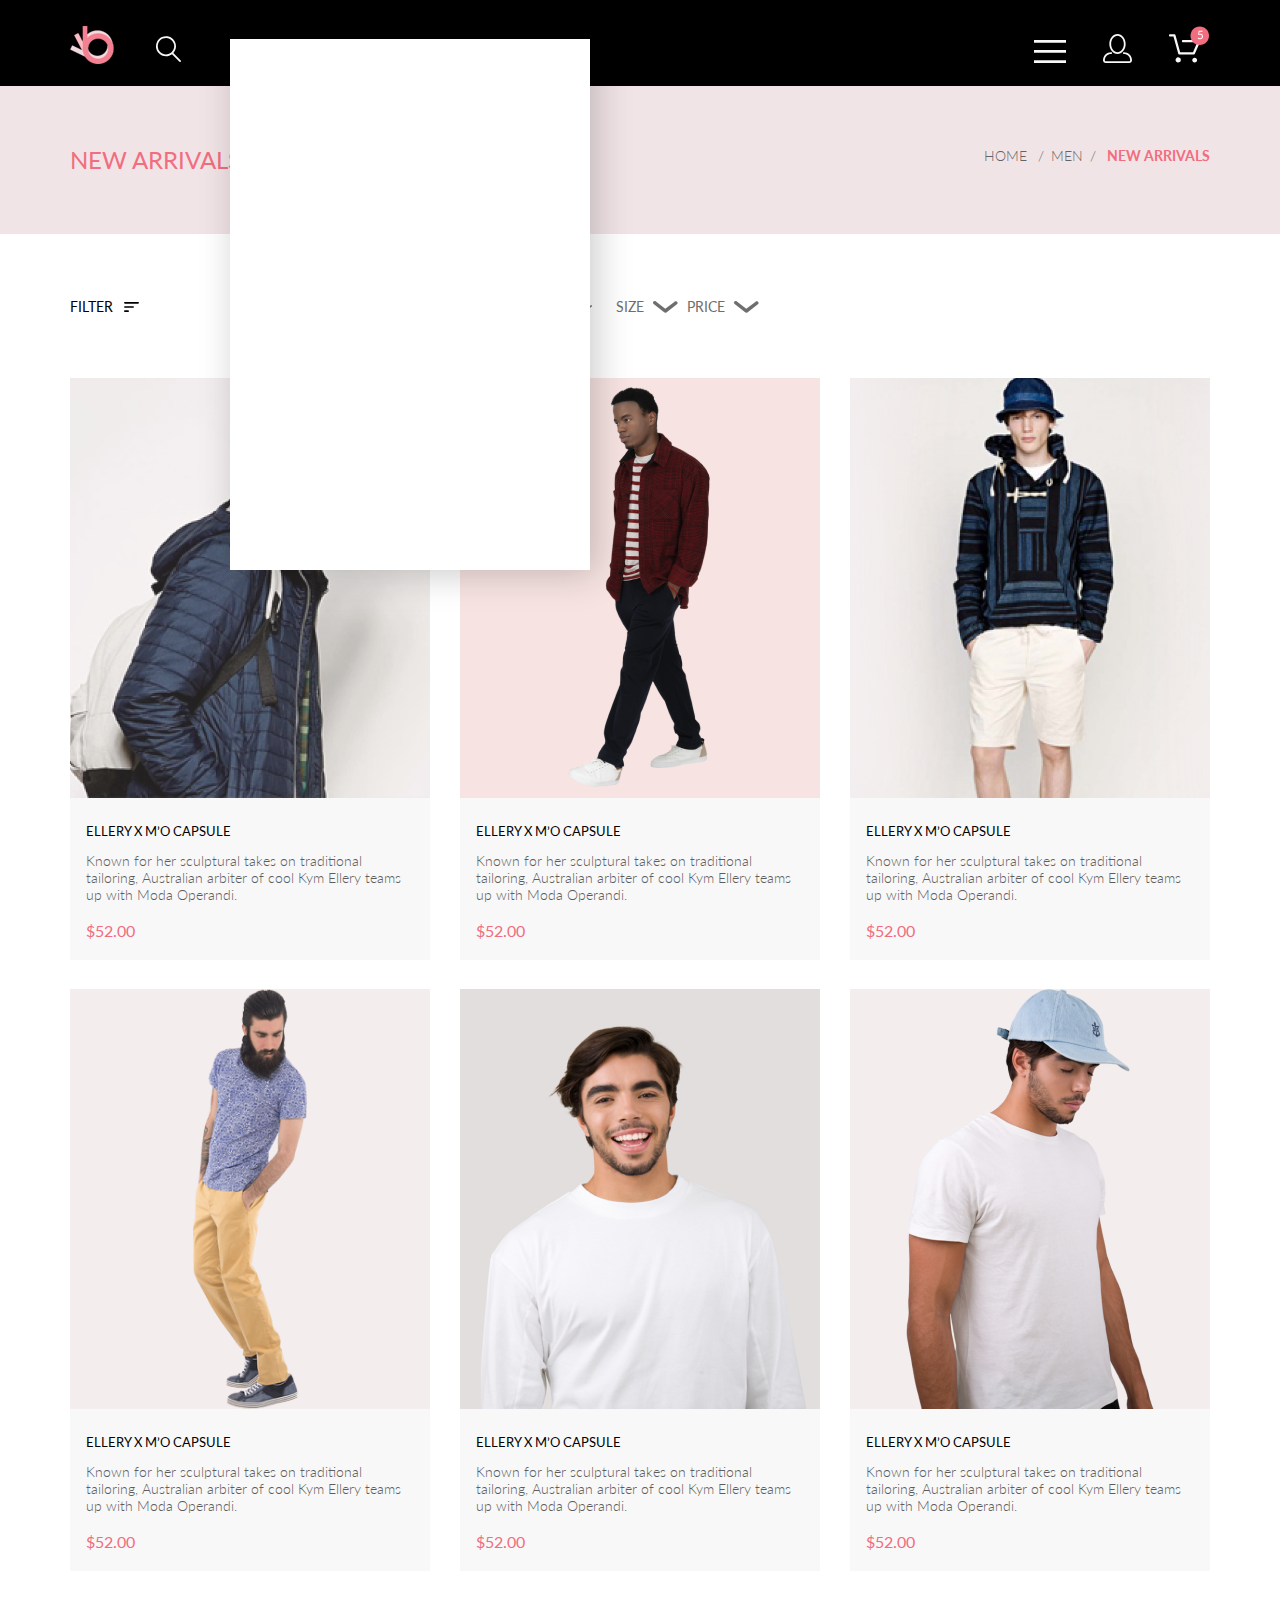
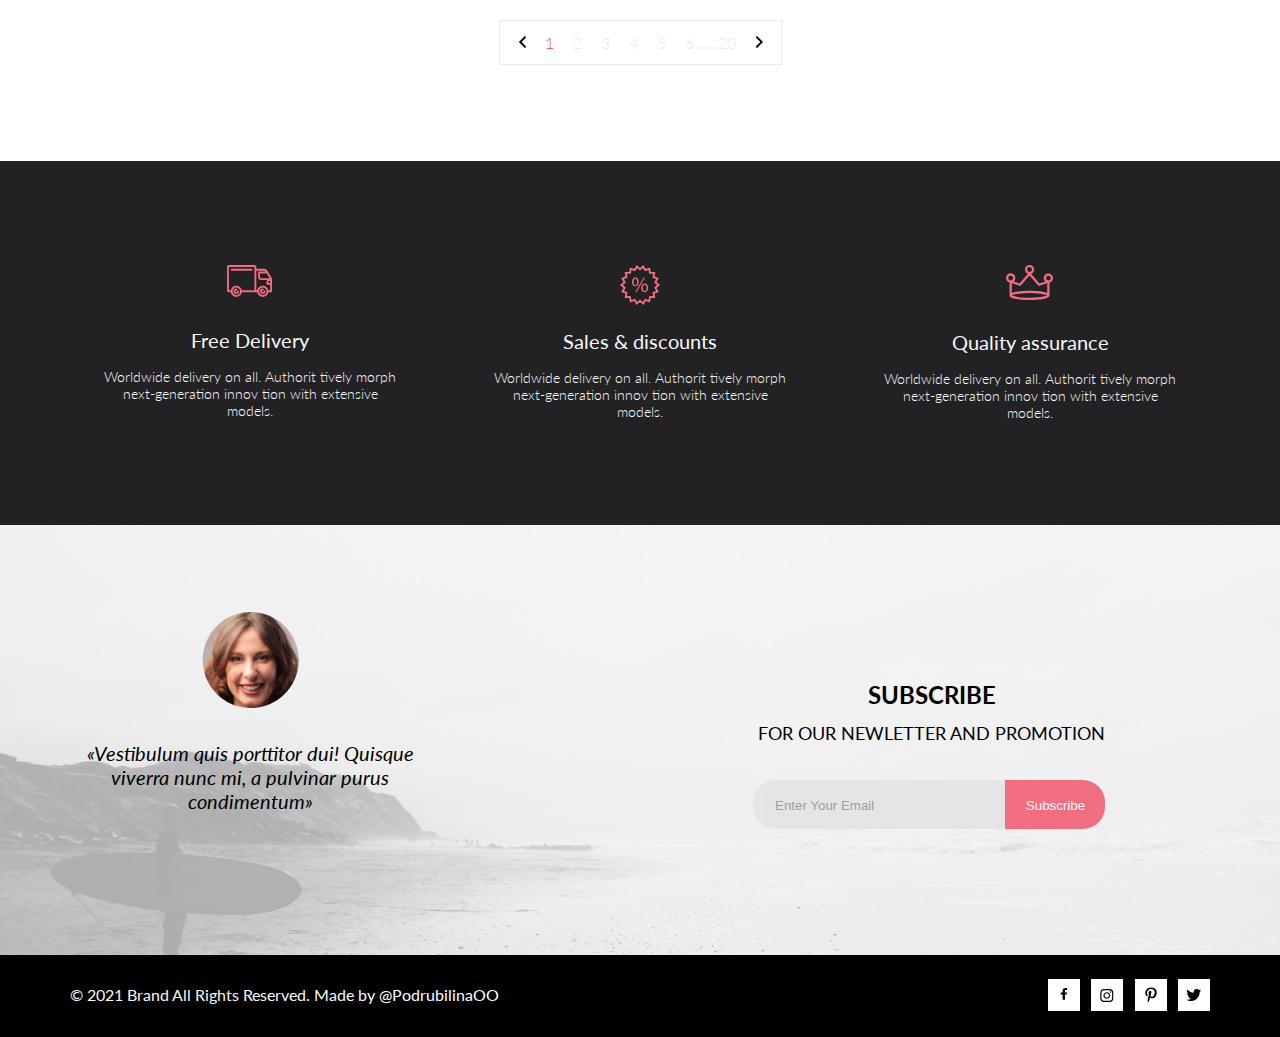
<file: catalog.html>
<!DOCTYPE html>
<html lang="en">

<head>
    <meta charset="UTF-8">
    <meta http-equiv="X-UA-Compatible" content="IE=edge">
    <meta name="viewport" content="width=device-width, initial-scale=1.0">
    <title>Catalog</title>

    <link rel="preconnect" href="https://fonts.googleapis.com">
    <link rel="preconnect" href="https://fonts.gstatic.com" crossorigin>
    <link href="https://fonts.googleapis.com/css2?family=Lato:ital,wght@0,300;0,400;0,700;0,900;1,400&display=swap"
        rel="stylesheet">

    <link rel="stylesheet" href="styles/styles.css">
</head>

<body>

    <!-----------------Sprite------------------->

    <svg style="display: none;">

        <!--Header-->

        <symbol id="search" viewBox="0 0 27 28">
            <g>
                <path
                    d="M19.0596 17.6259C20.6713 15.8658 21.6282 13.6048 21.7698 11.2225C21.9113 8.84018 21.2288 6.48173 19.8369 4.54318C18.445 2.60463 16.4285 1.20404 14.126 0.576619C11.8234 -0.0508009 9.3751 0.13316 7.19217 1.09761C5.00923 2.06205 3.22463 3.74825 2.13804 5.87302C1.05145 7.9978 0.729054 10.4318 1.225 12.7661C1.72094 15.1005 3.00501 17.1932 4.86158 18.6927C6.71814 20.1922 9.03413 21.0072 11.4206 21.0009C13.673 21.004 15.8645 20.27 17.6606 18.9109L25.4086 26.7179C25.4941 26.807 25.5965 26.8781 25.7099 26.927C25.8232 26.9759 25.9452 27.0017 26.0686 27.0029C26.1923 27.0033 26.3148 26.9782 26.4283 26.9292C26.5419 26.8801 26.6441 26.8082 26.7286 26.7179C26.9025 26.537 26.9997 26.2958 26.9997 26.0449C26.9997 25.794 26.9025 25.5528 26.7286 25.3719L19.0596 17.6259ZM2.88662 10.5009C2.89946 8.81563 3.41094 7.17187 4.35659 5.77685C5.30224 4.38183 6.63972 3.29801 8.20044 2.662C9.76115 2.02599 11.4752 1.86627 13.1266 2.20298C14.7779 2.53969 16.2926 3.35775 17.4797 4.55404C18.6668 5.75033 19.4732 7.27129 19.7972 8.92519C20.1212 10.5791 19.9483 12.2919 19.3002 13.8476C18.6522 15.4034 17.5581 16.7325 16.1559 17.6674C14.7536 18.6023 13.1059 19.1011 11.4206 19.1009C9.14916 19.0901 6.97482 18.1784 5.37484 16.566C3.77486 14.9537 2.87998 12.7724 2.88662 10.5009Z" />
            </g>
        </symbol>

        <symbol id="burger" viewBox="0 0 32 23">
            <g>
                <path d="M0 23V20.31H32V23H0ZM0 12.76V10.07H32V12.76H0ZM0 2.69V0H32V2.69H0Z" />
            </g>
        </symbol>

        <symbol id="profile" viewBox="0 0 29 29">
            <g>
                <path
                    d="M14.5 19.937C19 19.937 22.656 15.464 22.656 9.968C22.656 4.472 19 0 14.5 0C13.3631 0.0217413 12.2463 0.303398 11.2351 0.823397C10.2239 1.34339 9.34507 2.08794 8.66602 3C7.12663 4.99573 6.30819 7.45381 6.34399 9.974C6.34399 15.465 10 19.937 14.5 19.937ZM14.5 1.813C18 1.813 20.844 5.472 20.844 9.969C20.844 14.466 17.998 18.125 14.5 18.125C11.002 18.125 8.15603 14.465 8.15503 9.969C8.15403 5.473 11 1.813 14.5 1.813ZM20.844 18.125C20.6036 18.125 20.373 18.2205 20.203 18.3905C20.033 18.5605 19.9375 18.7911 19.9375 19.0315C19.9375 19.2719 20.033 19.5025 20.203 19.6725C20.373 19.8425 20.6036 19.938 20.844 19.938C22.526 19.9399 24.1386 20.6088 25.3279 21.7982C26.5172 22.9875 27.1861 24.6 27.188 26.282C27.1875 26.5221 27.0918 26.7523 26.922 26.9221C26.7522 27.0918 26.5221 27.1875 26.282 27.188H2.71997C2.47985 27.1875 2.24975 27.0918 2.07996 26.9221C1.91016 26.7523 1.81449 26.5221 1.81396 26.282C1.81608 24.6001 2.48517 22.9877 3.67444 21.7985C4.86371 20.6092 6.47608 19.9401 8.15796 19.938C8.39824 19.938 8.62868 19.8425 8.79858 19.6726C8.96849 19.5027 9.06396 19.2723 9.06396 19.032C9.06396 18.7917 8.96849 18.5613 8.79858 18.3914C8.62868 18.2215 8.39824 18.126 8.15796 18.126C5.99541 18.1279 3.92201 18.9875 2.39258 20.5164C0.863144 22.0453 0.00264777 24.1185 0 26.281C0.000794067 27.0019 0.287502 27.693 0.797241 28.2027C1.30698 28.7125 1.99811 28.9992 2.71899 29H26.282C27.0027 28.9989 27.6936 28.7121 28.2031 28.2024C28.7126 27.6927 28.9992 27.0017 29 26.281C28.9974 24.1187 28.1372 22.0457 26.6083 20.5168C25.0793 18.9878 23.0063 18.1276 20.844 18.125Z" />
            </g>
        </symbol>

        <symbol id="basket" viewBox="0 0 42 37">
            <g>
                <path
                    d="M26.2009 37C25.5532 36.9738 24.9415 36.6948 24.4972 36.2227C24.0529 35.7506 23.8114 35.1232 23.8245 34.475C23.8376 33.8269 24.1043 33.2097 24.5673 32.7559C25.0303 32.3022 25.6527 32.048 26.301 32.048C26.9493 32.048 27.5717 32.3022 28.0347 32.7559C28.4977 33.2097 28.7644 33.8269 28.7775 34.475C28.7906 35.1232 28.549 35.7506 28.1047 36.2227C27.6604 36.6948 27.0488 36.9738 26.401 37H26.2009ZM6.75293 34.32C6.75293 33.79 6.91011 33.2718 7.20459 32.8311C7.49907 32.3904 7.91764 32.0469 8.40735 31.844C8.89705 31.6412 9.43594 31.5881 9.95581 31.6915C10.4757 31.7949 10.9532 32.0502 11.328 32.425C11.7028 32.7998 11.9581 33.2773 12.0615 33.7972C12.1649 34.317 12.1118 34.8559 11.9089 35.3456C11.7061 35.8353 11.3626 36.2539 10.9219 36.5483C10.4812 36.8428 9.96304 37 9.43298 37C9.08087 37.0003 8.73212 36.9311 8.40674 36.7966C8.08136 36.662 7.78569 36.4646 7.53662 36.2158C7.28755 35.9669 7.09001 35.6713 6.9552 35.3461C6.82039 35.0208 6.75098 34.6721 6.75098 34.32H6.75293ZM10.553 28.686C10.2935 28.6868 10.0409 28.6024 9.83411 28.4457C9.62727 28.2891 9.47758 28.0689 9.40796 27.819L4.57495 10.364H1.18201C0.868521 10.364 0.567859 10.2395 0.346191 10.0178C0.124523 9.79614 0 9.49549 0 9.18201C0 8.86852 0.124523 8.56787 0.346191 8.3462C0.567859 8.12454 0.868521 8.00001 1.18201 8.00001H5.46301C5.7225 7.99919 5.97504 8.08372 6.18176 8.24057C6.38848 8.39742 6.53784 8.61788 6.60693 8.86801L11.4399 26.323H24.6179L29.001 16.275H14.401C14.2428 16.2796 14.0854 16.2524 13.9379 16.1951C13.7904 16.1377 13.6559 16.0513 13.5424 15.9411C13.4288 15.8308 13.3386 15.6989 13.277 15.5532C13.2154 15.4074 13.1836 15.2508 13.1836 15.0925C13.1836 14.9343 13.2154 14.7776 13.277 14.6319C13.3386 14.4861 13.4288 14.3542 13.5424 14.2439C13.6559 14.1337 13.7904 14.0473 13.9379 13.9899C14.0854 13.9326 14.2428 13.9054 14.401 13.91H30.814C31.0097 13.91 31.2022 13.9587 31.3744 14.0517C31.5465 14.1448 31.6928 14.2793 31.7999 14.443C31.9078 14.6073 31.9734 14.7957 31.9908 14.9914C32.0083 15.1872 31.9771 15.3842 31.9 15.565L26.495 27.977C26.4026 28.1876 26.251 28.3668 26.0585 28.4927C25.866 28.6186 25.641 28.6858 25.411 28.686H10.553Z" />
                <path
                    d="M31.502 19C36.7487 19 41.002 14.7467 41.002 9.5C41.002 4.25329 36.7487 0 31.502 0C26.2552 0 22.002 4.25329 22.002 9.5C22.002 14.7467 26.2552 19 31.502 19Z"
                    fill="#F16D7F" />
                <path
                    d="M30.8146 7.648C31.2626 7.552 31.6746 7.504 32.0506 7.504C32.4986 7.504 32.8946 7.57 33.2386 7.702C33.5826 7.834 33.8686 8.016 34.0966 8.248C34.3286 8.48 34.5026 8.754 34.6186 9.07C34.7386 9.386 34.7986 9.73 34.7986 10.102C34.7986 10.558 34.7186 10.97 34.5586 11.338C34.4026 11.706 34.1846 12.022 33.9046 12.286C33.6286 12.546 33.3026 12.746 32.9266 12.886C32.5506 13.026 32.1446 13.096 31.7086 13.096C31.4566 13.096 31.2146 13.07 30.9826 13.018C30.7506 12.97 30.5326 12.904 30.3286 12.82C30.1286 12.736 29.9426 12.64 29.7706 12.532C29.5986 12.424 29.4466 12.31 29.3146 12.19L29.6446 11.734C29.7166 11.63 29.8106 11.578 29.9266 11.578C30.0066 11.578 30.0966 11.61 30.1966 11.674C30.2966 11.734 30.4186 11.802 30.5626 11.878C30.7066 11.954 30.8746 12.024 31.0666 12.088C31.2626 12.148 31.4946 12.178 31.7626 12.178C32.0626 12.178 32.3326 12.13 32.5726 12.034C32.8126 11.938 33.0186 11.802 33.1906 11.626C33.3626 11.446 33.4946 11.232 33.5866 10.984C33.6786 10.736 33.7246 10.458 33.7246 10.15C33.7246 9.882 33.6846 9.64 33.6046 9.424C33.5286 9.208 33.4106 9.024 33.2506 8.872C33.0946 8.72 32.8986 8.602 32.6626 8.518C32.4266 8.434 32.1506 8.392 31.8346 8.392C31.6186 8.392 31.3926 8.41 31.1566 8.446C30.9246 8.482 30.6866 8.54 30.4426 8.62L29.7706 8.422L30.4606 4.402H34.5346V4.87C34.5346 5.022 34.4866 5.148 34.3906 5.248C34.2986 5.344 34.1386 5.392 33.9106 5.392H31.2106L30.8146 7.648Z"
                    fill="white" />
            </g>
        </symbol>

        <!--Filter-->

        <symbol id="filter" viewBox="0 0 15 10">
            <g>
                <path
                    d="M0.833333 10H4.16667C4.625 10 5 9.625 5 9.16667C5 8.70833 4.625 8.33333 4.16667 8.33333H0.833333C0.375 8.33333 0 8.70833 0 9.16667C0 9.625 0.375 10 0.833333 10ZM0 0.833333C0 1.29167 0.375 1.66667 0.833333 1.66667H14.1667C14.625 1.66667 15 1.29167 15 0.833333C15 0.375 14.625 0 14.1667 0H0.833333C0.375 0 0 0.375 0 0.833333ZM0.833333 5.83333H9.16667C9.625 5.83333 10 5.45833 10 5C10 4.54167 9.625 4.16667 9.16667 4.16667H0.833333C0.375 4.16667 0 4.54167 0 5C0 5.45833 0.375 5.83333 0.833333 5.83333Z" />
            </g>
        </symbol>

        <!--Pagination-->

        <symbol id="pag-arrow-right" viewBox="0 0 9 14">
            <g>
                <path d="M8.99512 2L3.99512 7L8.99512 12L7.99512 14L0.995117 7L7.99512 0L8.99512 2Z" />
            </g>
        </symbol>

        <symbol id="pag-arrow-left" viewBox="0 0 9 14">
            <g>
                <path d="M0.994995 12L5.995 7L0.994995 2L1.995 0L8.995 7L1.995 14L0.994995 12Z" />
            </g>
        </symbol>

        <!-- Footer-->

        <symbol id="facebook" viewBox="0 0 11 16">
            <g>
                <path
                    d="M9.08836 8.28L9.50686 5.61602H6.89022V3.88729C6.89022 3.15847 7.25574 2.44806 8.42765 2.44806H9.61722V0.179975C9.61722 0.179975 8.53772 0 7.50561 0C5.35073 0 3.9422 1.27593 3.9422 3.5857V5.61602H1.54688V8.28H3.9422V14.72H6.89022V8.28H9.08836Z" />
            </g>
        </symbol>

        <symbol id="instagram" viewBox="0 0 16 17">
            <g>
                <path
                    d="M8.13897 4.68159C6.02383 4.68159 4.31774 6.38491 4.31774 8.49663C4.31774 10.6083 6.02383 12.3117 8.13897 12.3117C10.2541 12.3117 11.9602 10.6083 11.9602 8.49663C11.9602 6.38491 10.2541 4.68159 8.13897 4.68159ZM8.13897 10.9769C6.77211 10.9769 5.65467 9.8646 5.65467 8.49663C5.65467 7.12866 6.76878 6.01636 8.13897 6.01636C9.50915 6.01636 10.6233 7.12866 10.6233 8.49663C10.6233 9.8646 9.50583 10.9769 8.13897 10.9769ZM13.0078 4.52554C13.0078 5.02026 12.6087 5.41538 12.1165 5.41538C11.621 5.41538 11.2252 5.01694 11.2252 4.52554C11.2252 4.03413 11.6243 3.63569 12.1165 3.63569C12.6087 3.63569 13.0078 4.03413 13.0078 4.52554ZM15.5386 5.42866C15.4821 4.23667 15.2094 3.18081 14.3347 2.31089C13.4634 1.44097 12.4058 1.1687 11.2119 1.10894C9.9814 1.03921 6.29321 1.03921 5.0627 1.10894C3.8721 1.16538 2.81453 1.43765 1.93987 2.30757C1.06522 3.17749 0.795836 4.23335 0.735973 5.42534C0.666134 6.65386 0.666134 10.3361 0.735973 11.5646C0.79251 12.7566 1.06522 13.8124 1.93987 14.6824C2.81453 15.5523 3.86878 15.8246 5.0627 15.8843C6.29321 15.9541 9.9814 15.9541 11.2119 15.8843C12.4058 15.8279 13.4634 15.5556 14.3347 14.6824C15.2061 13.8124 15.4788 12.7566 15.5386 11.5646C15.6085 10.3361 15.6085 6.65718 15.5386 5.42866ZM13.949 12.8828C13.6895 13.5335 13.1874 14.0349 12.5322 14.2972C11.5511 14.6857 9.22314 14.596 8.13897 14.596C7.05479 14.596 4.72348 14.6824 3.74573 14.2972C3.09389 14.0382 2.59171 13.5369 2.32898 12.8828C1.93987 11.9033 2.02967 9.57905 2.02967 8.49663C2.02967 7.41421 1.9432 5.08667 2.32898 4.1105C2.58838 3.45972 3.09056 2.95835 3.74573 2.69604C4.7268 2.30757 7.05479 2.39722 8.13897 2.39722C9.22314 2.39722 11.5545 2.31089 12.5322 2.69604C13.184 2.95503 13.6862 3.4564 13.949 4.1105C14.3381 5.08999 14.2483 7.41421 14.2483 8.49663C14.2483 9.57905 14.3381 11.9066 13.949 12.8828Z" />

            </g>
        </symbol>

        <symbol id="pinterest" viewBox="0 0 13 16">
            <g>
                <path
                    d="M6.74032 0.203125C3.55564 0.203125 0.408203 2.34063 0.408203 5.8C0.408203 8 1.63738 9.25 2.38233 9.25C2.68963 9.25 2.86655 8.3875 2.86655 8.14375C2.86655 7.85313 2.13091 7.23438 2.13091 6.025C2.13091 3.5125 4.03055 1.73125 6.4889 1.73125C8.60271 1.73125 10.1671 2.94062 10.1671 5.1625C10.1671 6.82187 9.50597 9.93437 7.36422 9.93437C6.59133 9.93437 5.93018 9.37187 5.93018 8.56563C5.93018 7.38438 6.74963 6.24062 6.74963 5.02187C6.74963 2.95312 3.835 3.32812 3.835 5.82812C3.835 6.35313 3.90018 6.93437 4.13298 7.4125C3.70463 9.26875 2.82931 12.0344 2.82931 13.9469C2.82931 14.5375 2.91311 15.1188 2.96899 15.7094C3.07452 15.8281 3.02175 15.8156 3.18316 15.7563C4.74757 13.6 4.69169 13.1781 5.3994 10.3562C5.78119 11.0875 6.76826 11.4812 7.55046 11.4812C10.8469 11.4812 12.3275 8.24688 12.3275 5.33125C12.3275 2.22813 9.66427 0.203125 6.74032 0.203125Z" />
            </g>
        </symbol>

        <symbol id="twitter" viewBox="0 0 17 14">
            <g>
                <path
                    d="M14.417 3.74052C14.427 3.88264 14.427 4.0248 14.427 4.16692C14.427 8.50192 11.1498 13.4969 5.15986 13.4969C3.31448 13.4969 1.60022 12.9588 0.158203 12.0248C0.420396 12.0552 0.67247 12.0654 0.944752 12.0654C2.46741 12.0654 3.8691 11.5476 4.98843 10.6644C3.5565 10.6339 2.3565 9.68977 1.94305 8.39027C2.14475 8.4207 2.34642 8.44102 2.5582 8.44102C2.85063 8.44102 3.14308 8.40039 3.41533 8.32936C1.92291 8.02477 0.803551 6.70498 0.803551 5.11108V5.07048C1.23715 5.31414 1.74139 5.46642 2.2758 5.4867C1.39849 4.89786 0.823727 3.8928 0.823727 2.75573C0.823727 2.14661 0.985041 1.58823 1.26741 1.10092C2.87077 3.09077 5.28086 4.39023 7.98334 4.53239C7.93293 4.28873 7.90266 4.03495 7.90266 3.78114C7.90266 1.97402 9.35477 0.501953 11.1598 0.501953C12.0976 0.501953 12.9446 0.897891 13.5396 1.53748C14.2757 1.39536 14.9816 1.12123 15.6068 0.745609C15.3648 1.50705 14.8505 2.14664 14.1749 2.5527C14.8304 2.48167 15.4657 2.29889 16.0505 2.04511C15.6069 2.69483 15.0522 3.27348 14.417 3.74052Z" />
            </g>
        </symbol>
    </svg>




    <!-----------------Header------------------->

    <header class="header">
        <div class="container">
            <div class="header__inner">

                <div class="header__left">
                    <a href="index.html"><img src="img/header/header__logo.png" alt=""></a>

                    <form class="header__form">
                        <a class="header__item" href="#">
                            <svg class="header__icon header__icon--search">
                                <use xlink:href="#search"></use>
                            </svg>
                        </a>
                    </form>

                </div>

                <div class="header__right">
                    <a class="header__item" href="#">
                        <svg class="header__icon header__icon--burger">
                            <use xlink:href="#burger"></use>
                        </svg>
                    </a>

                    <a class="header__item" href="registration.html">
                        <svg class="header__icon header__icon--reg">
                            <use xlink:href="#profile"></use>
                        </svg>
                    </a>

                    <a class="header__item" href="basket.html">
                        <svg class="header__icon header__icon--basket">
                            <use xlink:href="#basket"></use>
                        </svg>
                    </a>
                </div>

            </div>
        </div>
    </header>

    <!-------------------Menu------------------->

    <div class="menu">
        <div class="container">
            <div class="menu__inner">

                <h2 class="menu__title">NEW ARRIVALS</h2>

                <div class="menu__items">
                    <a href="index.html" class="menu__item">HOME</a>
                    <a href="catalog.html" class="menu__item menu__item--slash">MEN</a>
                    <a href="catalog.html" class="menu__item">NEW ARRIVALS</a>
                </div>

            </div>
        </div>
    </div>

    <!-------------Filter card-active------------>

    <div class="main-filter"></div>


    <!------------------Products----------------->

    <!--Catalog-->

    <div class="products">
        <div class="container">



            <div class="filter">
                <a href="#" class="filter__main">

                    <h2 class="filter__text">FILTER</h2>
                    <svg class="filter__burger">
                        <use xlink:href="#filter"></use>
                    </svg>

                </a>

                <div class="filter__inner">
                    <a href="#" class="filter__item filter__item--trend">
                        <h2 class="filter__name">TRENDING NOW</h2>
                        <img class="filter__arrow" src="img/catalog/filter__arrow.svg" alt="">
                    </a>

                    <a href="#" class="filter__item filter__item--size">
                        <h2 class="filter__name">SIZE</h2>
                        <img class="filter__arrow" src="img/catalog/filter__arrow.svg" alt="">
                    </a>

                    <a href="#" class="filter__item filter__item--price">
                        <h2 class="filter__name">PRICE</h2>
                        <img class="filter__arrow" src="img/catalog/filter__arrow.svg" alt="">
                    </a>
                </div>



            </div>

            <div class="products__inner">
                <div class="products__item">

                    <img src="img/catalog/catalog__item-01.png" alt="">

                    <a href="card.html" class="products__content">
                        <h2 class="item__title">ELLERY X&nbsp;M&rsquo;O CAPSULE</h2>
                        <h3 class="item__subtitle">Known for her sculptural takes on&nbsp;traditional tailoring,
                            Australian
                            arbiter of&nbsp;cool Kym Ellery teams up&nbsp;with Moda Operandi.</h3>
                        <p class="item__text">$52.00</p>
                    </a>

                    <div class="products__mask">
                        <a class="mask__link" href="basket.html">
                            <img class="mask__img" src="img/products/products__button--mask.svg" alt="">
                            <div class="mask__text">Add to&nbsp;Cart</div>
                        </a>
                    </div>

                </div>

                <div class="products__item">

                    <img src="img/catalog/catalog__item-02.png" alt="">

                    <a href="card.html" class="products__content">
                        <h2 class="item__title">ELLERY X&nbsp;M&rsquo;O CAPSULE</h2>
                        <h3 class="item__subtitle">Known for her sculptural takes on&nbsp;traditional tailoring,
                            Australian
                            arbiter of&nbsp;cool Kym Ellery teams up&nbsp;with Moda Operandi.</h3>
                        <p class="item__text">$52.00</p>
                    </a>

                    <div class="products__mask">
                        <a class="mask__link" href="basket.html">
                            <img class="mask__img" src="img/products/products__button--mask.svg" alt="">
                            <div class="mask__text">Add to&nbsp;Cart</div>
                        </a>
                    </div>

                </div>

                <div class="products__item">

                    <img src="img/catalog/catalog__item-03.png" alt="">

                    <a href="card.html" class="products__content">
                        <h2 class="item__title">ELLERY X&nbsp;M&rsquo;O CAPSULE</h2>
                        <h3 class="item__subtitle">Known for her sculptural takes on&nbsp;traditional tailoring,
                            Australian
                            arbiter of&nbsp;cool Kym Ellery teams up&nbsp;with Moda Operandi.</h3>
                        <p class="item__text">$52.00</p>
                    </a>

                    <div class="products__mask">
                        <a class="mask__link" href="basket.html">
                            <img class="mask__img" src="img/products/products__button--mask.svg" alt="">
                            <div class="mask__text">Add to&nbsp;Cart</div>
                        </a>
                    </div>

                </div>

                <div class="products__item">

                    <img src="img/catalog/catalog__item-04.png" alt="">

                    <a href="card.html" class="products__content">
                        <h2 class="item__title">ELLERY X&nbsp;M&rsquo;O CAPSULE</h2>
                        <h3 class="item__subtitle">Known for her sculptural takes on&nbsp;traditional tailoring,
                            Australian
                            arbiter of&nbsp;cool Kym Ellery teams up&nbsp;with Moda Operandi.</h3>
                        <p class="item__text">$52.00</p>
                    </a>

                    <div class="products__mask">
                        <a class="mask__link" href="basket.html">
                            <img class="mask__img" src="img/products/products__button--mask.svg" alt="">
                            <div class="mask__text">Add to&nbsp;Cart</div>
                        </a>
                    </div>

                </div>

                <div class="products__item">

                    <img src="img/catalog/catalog__item-05.png" alt="">

                    <a href="card.html" class="products__content">
                        <h2 class="item__title">ELLERY X&nbsp;M&rsquo;O CAPSULE</h2>
                        <h3 class="item__subtitle">Known for her sculptural takes on&nbsp;traditional tailoring,
                            Australian
                            arbiter of&nbsp;cool Kym Ellery teams up&nbsp;with Moda Operandi.</h3>
                        <p class="item__text">$52.00</p>
                    </a>

                    <div class="products__mask">
                        <a class="mask__link" href="basket.html">
                            <img class="mask__img" src="img/products/products__button--mask.svg" alt="">
                            <div class="mask__text">Add to&nbsp;Cart</div>
                        </a>
                    </div>

                </div>

                <div class="products__item">

                    <img src="img/catalog/catalog__item-06.png" alt="">

                    <a href="card.html" class="products__content">
                        <h2 class="item__title">ELLERY X&nbsp;M&rsquo;O CAPSULE</h2>
                        <h3 class="item__subtitle">Known for her sculptural takes on&nbsp;traditional tailoring,
                            Australian
                            arbiter of&nbsp;cool Kym Ellery teams up&nbsp;with Moda Operandi.</h3>
                        <p class="item__text">$52.00</p>
                    </a>

                    <div class="products__mask">
                        <a class="mask__link" href="basket.html">
                            <img class="mask__img" src="img/products/products__button--mask.svg" alt="">
                            <div class="mask__text">Add to&nbsp;Cart</div>
                        </a>
                    </div>

                </div>

            </div>

            <div class="pagination">
                <div class="pagination__inner">
                    <button class="pagination__button">
                        <svg class="pagination__arrow">
                            <use xlink:href="#pag-arrow-right"></use>
                        </svg>
                    </button>
                    <a class="pagination__link pagination__link--active">1</a>
                    <a class="pagination__link">2</a>
                    <a class="pagination__link">3</a>
                    <a class="pagination__link">4</a>
                    <a class="pagination__link">5</a>
                    <a class="pagination__link">6</a>
                    <span class="pagination__ellipsis">.....</span>
                    <a class="pagination__link">20</a>

                    <button class="pagination__button">
                        <svg class="pagination__arrow">
                            <use xlink:href="#pag-arrow-left"></use>
                        </svg>
                    </button>
                </div>
            </div>

        </div>
    </div>




    <!-----------------Features----------------->

    <div class="features">
        <div class="container">
            <div class="features__inner">

                <div class="features__item">
                    <img class="features__icon" src="img/features/features__delivery.svg" alt="">
                    <h4 class="features__title">Free Delivery</h4>
                    <p class="features__text">Worldwide delivery on&nbsp;all. Authorit tively morph next-generation
                        innov
                        tion with extensive models.</p>
                </div>

                <div class="features__item">
                    <img class="features__icon" src="img/features/features__sales.svg" alt="">
                    <h4 class="features__title features__title--02">Sales &amp;&nbsp;discounts</h4>
                    <p class="features__text">Worldwide delivery on&nbsp;all. Authorit tively morph next-generation
                        innov
                        tion with extensive models.</p>
                </div>

                <div class="features__item">
                    <img class="features__icon" src="img/features/features__quallity.svg" alt="">
                    <h4 class="features__title features__title--03">Quality assurance</h4>
                    <p class="features__text">Worldwide delivery on&nbsp;all. Authorit tively morph next-generation
                        innov
                        tion with extensive models.</p>
                </div>

            </div>
        </div>
    </div>


    <!-----------------Feedback----------------->

    <div class="feedback">
        <div class="container">

            <div class="feedback__inner">

                <div class="feedback__review">
                    <img src="img/feedback/feedback__img.png" alt="">
                    <p class="feedback__text">&laquo;Vestibulum quis porttitor dui! Quisque viverra nunc&nbsp;mi,
                        a&nbsp;pulvinar purus
                        condimentum&raquo;</p>
                </div>

                <div class="feedback__subscribe">

                    <h4 class="feedback__title">SUBSCRIBE</h4>
                    <h5 class="feedback__subtitle">FOR OUR NEWLETTER AND PROMOTION</h5>

                    <form action="#" class="feedback__form">
                        <input class="feedback__input" type="email" placeholder="Enter Your Email" name="email"
                            minlength="3" required>
                        <input class="feedback__button" type="submit" value="Subscribe">
                    </form>

                </div>

            </div>
        </div>
    </div>

    <!-----------------Footer------------------->

    <footer class="footer">
        <div class="container">

            <div class="footer__innner">

                <p class="footer__copyright">&copy;&nbsp;2021 Brand All Rights Reserved. Made by <a
                        class="copyright__link" href="https://www.instagram.com/podrubilina00/" target="_blank">
                        @PodrubilinaOO</a></p>

                <div class="social">
                    <a class="social__item" href="#" target="_blank">
                        <svg class="social__icon social__icon--fb ">
                            <use xlink:href="#facebook"></use>
                        </svg>
                    </a>

                    <a class="social__item" href="#" target="_blank">
                        <svg class="social__icon social__icon--inst">
                            <use xlink:href="#instagram"></use>
                        </svg>
                    </a>

                    <a class="social__item" href="#" target="_blank">
                        <svg class="social__icon social__icon--pin">
                            <use xlink:href="#pinterest"></use>
                        </svg>
                    </a>

                    <a class="social__item" href="#" target="_blank">
                        <svg class="social__icon social__icon--twit">
                            <use xlink:href="#twitter"></use>
                        </svg>
                    </a>
                </div>

            </div>

        </div>
    </footer>

</body>

</html>
</file>
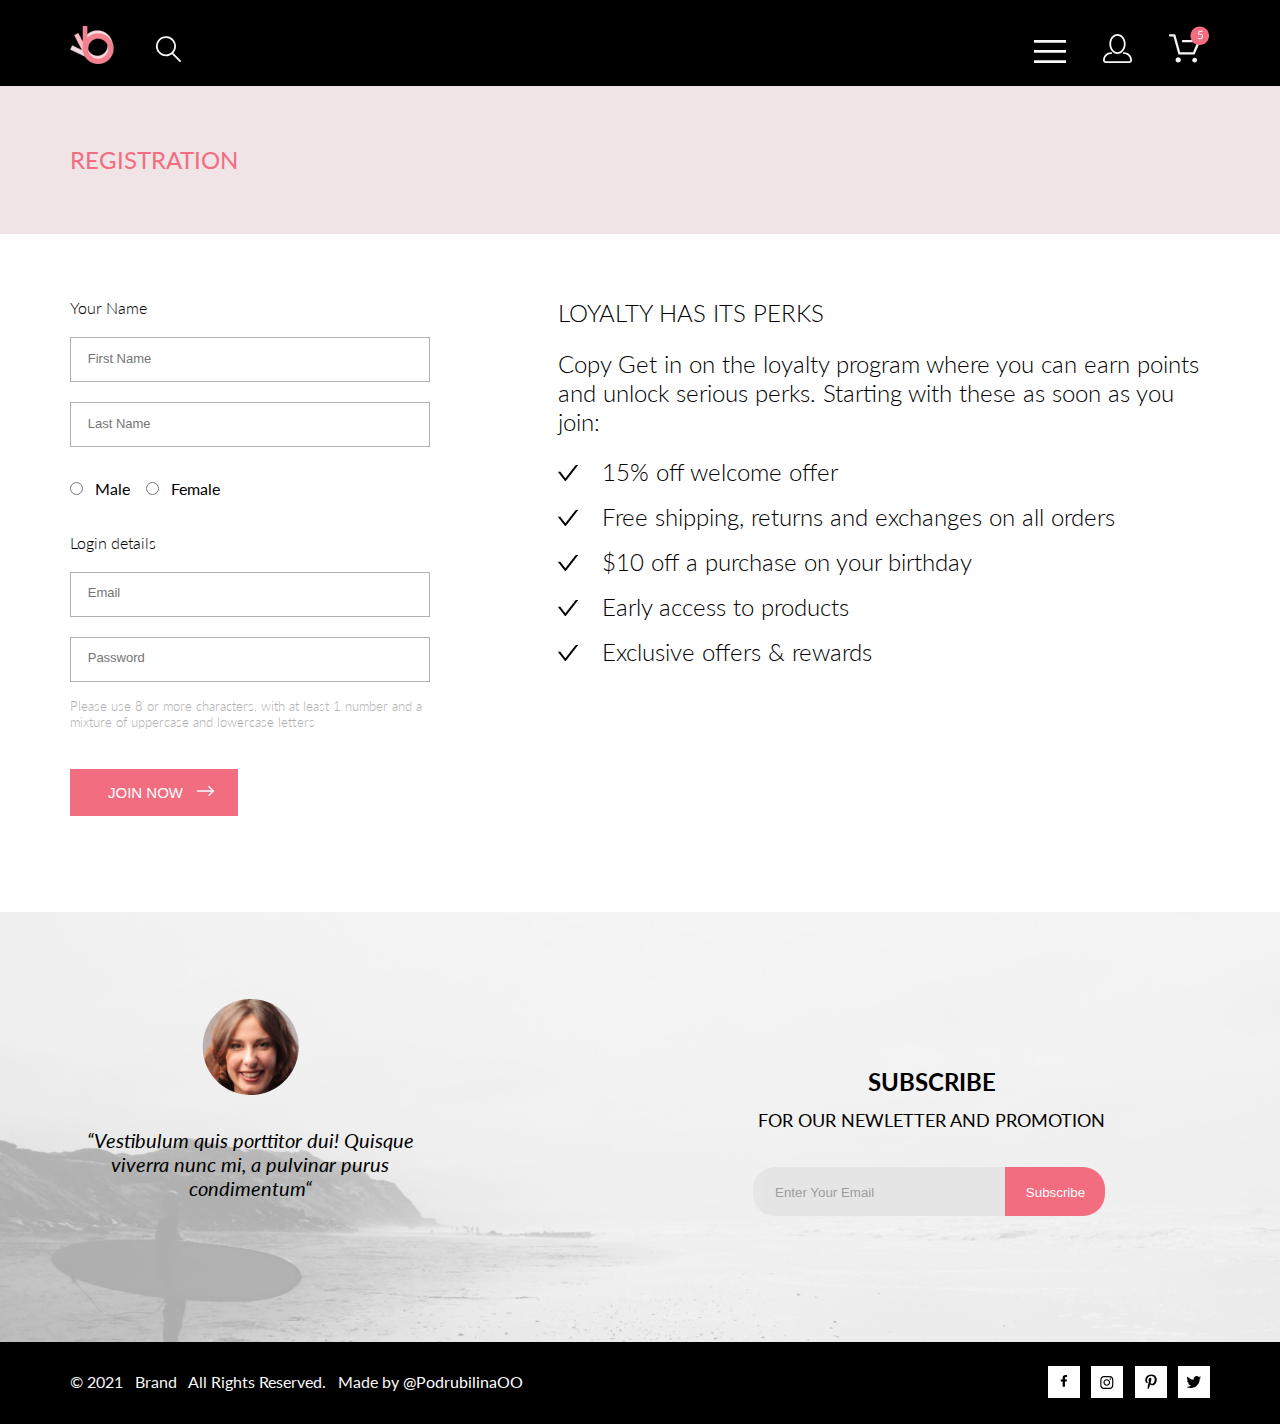
<file: registration.html>
<!DOCTYPE html>
<html lang="en">

<head>
    <meta charset="UTF-8">
    <meta http-equiv="X-UA-Compatible" content="IE=edge">
    <meta name="viewport" content="width=device-width, initial-scale=1.0">
    <title>Registration</title>

    <link rel="preconnect" href="https://fonts.googleapis.com">
    <link rel="preconnect" href="https://fonts.gstatic.com" crossorigin>
    <link href="https://fonts.googleapis.com/css2?family=Lato:ital,wght@0,300;0,400;0,700;0,900;1,400&display=swap"
        rel="stylesheet">

    <link rel="stylesheet" href="styles/styles.css">
</head>

<body>

    <!-----------------Sprite------------------->

    <svg style="display: none;">

        <symbol id="search" viewBox="0 0 27 28">
            <g>
                <path
                    d="M19.0596 17.6259C20.6713 15.8658 21.6282 13.6048 21.7698 11.2225C21.9113 8.84018 21.2288 6.48173 19.8369 4.54318C18.445 2.60463 16.4285 1.20404 14.126 0.576619C11.8234 -0.0508009 9.3751 0.13316 7.19217 1.09761C5.00923 2.06205 3.22463 3.74825 2.13804 5.87302C1.05145 7.9978 0.729054 10.4318 1.225 12.7661C1.72094 15.1005 3.00501 17.1932 4.86158 18.6927C6.71814 20.1922 9.03413 21.0072 11.4206 21.0009C13.673 21.004 15.8645 20.27 17.6606 18.9109L25.4086 26.7179C25.4941 26.807 25.5965 26.8781 25.7099 26.927C25.8232 26.9759 25.9452 27.0017 26.0686 27.0029C26.1923 27.0033 26.3148 26.9782 26.4283 26.9292C26.5419 26.8801 26.6441 26.8082 26.7286 26.7179C26.9025 26.537 26.9997 26.2958 26.9997 26.0449C26.9997 25.794 26.9025 25.5528 26.7286 25.3719L19.0596 17.6259ZM2.88662 10.5009C2.89946 8.81563 3.41094 7.17187 4.35659 5.77685C5.30224 4.38183 6.63972 3.29801 8.20044 2.662C9.76115 2.02599 11.4752 1.86627 13.1266 2.20298C14.7779 2.53969 16.2926 3.35775 17.4797 4.55404C18.6668 5.75033 19.4732 7.27129 19.7972 8.92519C20.1212 10.5791 19.9483 12.2919 19.3002 13.8476C18.6522 15.4034 17.5581 16.7325 16.1559 17.6674C14.7536 18.6023 13.1059 19.1011 11.4206 19.1009C9.14916 19.0901 6.97482 18.1784 5.37484 16.566C3.77486 14.9537 2.87998 12.7724 2.88662 10.5009Z" />
            </g>
        </symbol>

        <symbol id="burger" viewBox="0 0 32 23">
            <g>
                <path d="M0 23V20.31H32V23H0ZM0 12.76V10.07H32V12.76H0ZM0 2.69V0H32V2.69H0Z" />
            </g>
        </symbol>

        <symbol id="profile" viewBox="0 0 29 29">
            <g>
                <path
                    d="M14.5 19.937C19 19.937 22.656 15.464 22.656 9.968C22.656 4.472 19 0 14.5 0C13.3631 0.0217413 12.2463 0.303398 11.2351 0.823397C10.2239 1.34339 9.34507 2.08794 8.66602 3C7.12663 4.99573 6.30819 7.45381 6.34399 9.974C6.34399 15.465 10 19.937 14.5 19.937ZM14.5 1.813C18 1.813 20.844 5.472 20.844 9.969C20.844 14.466 17.998 18.125 14.5 18.125C11.002 18.125 8.15603 14.465 8.15503 9.969C8.15403 5.473 11 1.813 14.5 1.813ZM20.844 18.125C20.6036 18.125 20.373 18.2205 20.203 18.3905C20.033 18.5605 19.9375 18.7911 19.9375 19.0315C19.9375 19.2719 20.033 19.5025 20.203 19.6725C20.373 19.8425 20.6036 19.938 20.844 19.938C22.526 19.9399 24.1386 20.6088 25.3279 21.7982C26.5172 22.9875 27.1861 24.6 27.188 26.282C27.1875 26.5221 27.0918 26.7523 26.922 26.9221C26.7522 27.0918 26.5221 27.1875 26.282 27.188H2.71997C2.47985 27.1875 2.24975 27.0918 2.07996 26.9221C1.91016 26.7523 1.81449 26.5221 1.81396 26.282C1.81608 24.6001 2.48517 22.9877 3.67444 21.7985C4.86371 20.6092 6.47608 19.9401 8.15796 19.938C8.39824 19.938 8.62868 19.8425 8.79858 19.6726C8.96849 19.5027 9.06396 19.2723 9.06396 19.032C9.06396 18.7917 8.96849 18.5613 8.79858 18.3914C8.62868 18.2215 8.39824 18.126 8.15796 18.126C5.99541 18.1279 3.92201 18.9875 2.39258 20.5164C0.863144 22.0453 0.00264777 24.1185 0 26.281C0.000794067 27.0019 0.287502 27.693 0.797241 28.2027C1.30698 28.7125 1.99811 28.9992 2.71899 29H26.282C27.0027 28.9989 27.6936 28.7121 28.2031 28.2024C28.7126 27.6927 28.9992 27.0017 29 26.281C28.9974 24.1187 28.1372 22.0457 26.6083 20.5168C25.0793 18.9878 23.0063 18.1276 20.844 18.125Z" />
            </g>
        </symbol>

        <symbol id="basket" viewBox="0 0 42 37">
            <g>
                <path
                    d="M26.2009 37C25.5532 36.9738 24.9415 36.6948 24.4972 36.2227C24.0529 35.7506 23.8114 35.1232 23.8245 34.475C23.8376 33.8269 24.1043 33.2097 24.5673 32.7559C25.0303 32.3022 25.6527 32.048 26.301 32.048C26.9493 32.048 27.5717 32.3022 28.0347 32.7559C28.4977 33.2097 28.7644 33.8269 28.7775 34.475C28.7906 35.1232 28.549 35.7506 28.1047 36.2227C27.6604 36.6948 27.0488 36.9738 26.401 37H26.2009ZM6.75293 34.32C6.75293 33.79 6.91011 33.2718 7.20459 32.8311C7.49907 32.3904 7.91764 32.0469 8.40735 31.844C8.89705 31.6412 9.43594 31.5881 9.95581 31.6915C10.4757 31.7949 10.9532 32.0502 11.328 32.425C11.7028 32.7998 11.9581 33.2773 12.0615 33.7972C12.1649 34.317 12.1118 34.8559 11.9089 35.3456C11.7061 35.8353 11.3626 36.2539 10.9219 36.5483C10.4812 36.8428 9.96304 37 9.43298 37C9.08087 37.0003 8.73212 36.9311 8.40674 36.7966C8.08136 36.662 7.78569 36.4646 7.53662 36.2158C7.28755 35.9669 7.09001 35.6713 6.9552 35.3461C6.82039 35.0208 6.75098 34.6721 6.75098 34.32H6.75293ZM10.553 28.686C10.2935 28.6868 10.0409 28.6024 9.83411 28.4457C9.62727 28.2891 9.47758 28.0689 9.40796 27.819L4.57495 10.364H1.18201C0.868521 10.364 0.567859 10.2395 0.346191 10.0178C0.124523 9.79614 0 9.49549 0 9.18201C0 8.86852 0.124523 8.56787 0.346191 8.3462C0.567859 8.12454 0.868521 8.00001 1.18201 8.00001H5.46301C5.7225 7.99919 5.97504 8.08372 6.18176 8.24057C6.38848 8.39742 6.53784 8.61788 6.60693 8.86801L11.4399 26.323H24.6179L29.001 16.275H14.401C14.2428 16.2796 14.0854 16.2524 13.9379 16.1951C13.7904 16.1377 13.6559 16.0513 13.5424 15.9411C13.4288 15.8308 13.3386 15.6989 13.277 15.5532C13.2154 15.4074 13.1836 15.2508 13.1836 15.0925C13.1836 14.9343 13.2154 14.7776 13.277 14.6319C13.3386 14.4861 13.4288 14.3542 13.5424 14.2439C13.6559 14.1337 13.7904 14.0473 13.9379 13.9899C14.0854 13.9326 14.2428 13.9054 14.401 13.91H30.814C31.0097 13.91 31.2022 13.9587 31.3744 14.0517C31.5465 14.1448 31.6928 14.2793 31.7999 14.443C31.9078 14.6073 31.9734 14.7957 31.9908 14.9914C32.0083 15.1872 31.9771 15.3842 31.9 15.565L26.495 27.977C26.4026 28.1876 26.251 28.3668 26.0585 28.4927C25.866 28.6186 25.641 28.6858 25.411 28.686H10.553Z" />
                <path
                    d="M31.502 19C36.7487 19 41.002 14.7467 41.002 9.5C41.002 4.25329 36.7487 0 31.502 0C26.2552 0 22.002 4.25329 22.002 9.5C22.002 14.7467 26.2552 19 31.502 19Z"
                    fill="#F16D7F" />
                <path
                    d="M30.8146 7.648C31.2626 7.552 31.6746 7.504 32.0506 7.504C32.4986 7.504 32.8946 7.57 33.2386 7.702C33.5826 7.834 33.8686 8.016 34.0966 8.248C34.3286 8.48 34.5026 8.754 34.6186 9.07C34.7386 9.386 34.7986 9.73 34.7986 10.102C34.7986 10.558 34.7186 10.97 34.5586 11.338C34.4026 11.706 34.1846 12.022 33.9046 12.286C33.6286 12.546 33.3026 12.746 32.9266 12.886C32.5506 13.026 32.1446 13.096 31.7086 13.096C31.4566 13.096 31.2146 13.07 30.9826 13.018C30.7506 12.97 30.5326 12.904 30.3286 12.82C30.1286 12.736 29.9426 12.64 29.7706 12.532C29.5986 12.424 29.4466 12.31 29.3146 12.19L29.6446 11.734C29.7166 11.63 29.8106 11.578 29.9266 11.578C30.0066 11.578 30.0966 11.61 30.1966 11.674C30.2966 11.734 30.4186 11.802 30.5626 11.878C30.7066 11.954 30.8746 12.024 31.0666 12.088C31.2626 12.148 31.4946 12.178 31.7626 12.178C32.0626 12.178 32.3326 12.13 32.5726 12.034C32.8126 11.938 33.0186 11.802 33.1906 11.626C33.3626 11.446 33.4946 11.232 33.5866 10.984C33.6786 10.736 33.7246 10.458 33.7246 10.15C33.7246 9.882 33.6846 9.64 33.6046 9.424C33.5286 9.208 33.4106 9.024 33.2506 8.872C33.0946 8.72 32.8986 8.602 32.6626 8.518C32.4266 8.434 32.1506 8.392 31.8346 8.392C31.6186 8.392 31.3926 8.41 31.1566 8.446C30.9246 8.482 30.6866 8.54 30.4426 8.62L29.7706 8.422L30.4606 4.402H34.5346V4.87C34.5346 5.022 34.4866 5.148 34.3906 5.248C34.2986 5.344 34.1386 5.392 33.9106 5.392H31.2106L30.8146 7.648Z"
                    fill="white" />
            </g>
        </symbol>

        <symbol id="facebook" viewBox="0 0 11 16">
            <g>
                <path
                    d="M9.08836 8.28L9.50686 5.61602H6.89022V3.88729C6.89022 3.15847 7.25574 2.44806 8.42765 2.44806H9.61722V0.179975C9.61722 0.179975 8.53772 0 7.50561 0C5.35073 0 3.9422 1.27593 3.9422 3.5857V5.61602H1.54688V8.28H3.9422V14.72H6.89022V8.28H9.08836Z" />
            </g>

        </symbol>
        <symbol id="instagram" viewBox="0 0 16 17">
            <g>
                <path
                    d="M8.13897 4.68159C6.02383 4.68159 4.31774 6.38491 4.31774 8.49663C4.31774 10.6083 6.02383 12.3117 8.13897 12.3117C10.2541 12.3117 11.9602 10.6083 11.9602 8.49663C11.9602 6.38491 10.2541 4.68159 8.13897 4.68159ZM8.13897 10.9769C6.77211 10.9769 5.65467 9.8646 5.65467 8.49663C5.65467 7.12866 6.76878 6.01636 8.13897 6.01636C9.50915 6.01636 10.6233 7.12866 10.6233 8.49663C10.6233 9.8646 9.50583 10.9769 8.13897 10.9769ZM13.0078 4.52554C13.0078 5.02026 12.6087 5.41538 12.1165 5.41538C11.621 5.41538 11.2252 5.01694 11.2252 4.52554C11.2252 4.03413 11.6243 3.63569 12.1165 3.63569C12.6087 3.63569 13.0078 4.03413 13.0078 4.52554ZM15.5386 5.42866C15.4821 4.23667 15.2094 3.18081 14.3347 2.31089C13.4634 1.44097 12.4058 1.1687 11.2119 1.10894C9.9814 1.03921 6.29321 1.03921 5.0627 1.10894C3.8721 1.16538 2.81453 1.43765 1.93987 2.30757C1.06522 3.17749 0.795836 4.23335 0.735973 5.42534C0.666134 6.65386 0.666134 10.3361 0.735973 11.5646C0.79251 12.7566 1.06522 13.8124 1.93987 14.6824C2.81453 15.5523 3.86878 15.8246 5.0627 15.8843C6.29321 15.9541 9.9814 15.9541 11.2119 15.8843C12.4058 15.8279 13.4634 15.5556 14.3347 14.6824C15.2061 13.8124 15.4788 12.7566 15.5386 11.5646C15.6085 10.3361 15.6085 6.65718 15.5386 5.42866ZM13.949 12.8828C13.6895 13.5335 13.1874 14.0349 12.5322 14.2972C11.5511 14.6857 9.22314 14.596 8.13897 14.596C7.05479 14.596 4.72348 14.6824 3.74573 14.2972C3.09389 14.0382 2.59171 13.5369 2.32898 12.8828C1.93987 11.9033 2.02967 9.57905 2.02967 8.49663C2.02967 7.41421 1.9432 5.08667 2.32898 4.1105C2.58838 3.45972 3.09056 2.95835 3.74573 2.69604C4.7268 2.30757 7.05479 2.39722 8.13897 2.39722C9.22314 2.39722 11.5545 2.31089 12.5322 2.69604C13.184 2.95503 13.6862 3.4564 13.949 4.1105C14.3381 5.08999 14.2483 7.41421 14.2483 8.49663C14.2483 9.57905 14.3381 11.9066 13.949 12.8828Z" />

            </g>
        </symbol>

        <symbol id="pinterest" viewBox="0 0 13 16">
            <g>
                <path
                    d="M6.74032 0.203125C3.55564 0.203125 0.408203 2.34063 0.408203 5.8C0.408203 8 1.63738 9.25 2.38233 9.25C2.68963 9.25 2.86655 8.3875 2.86655 8.14375C2.86655 7.85313 2.13091 7.23438 2.13091 6.025C2.13091 3.5125 4.03055 1.73125 6.4889 1.73125C8.60271 1.73125 10.1671 2.94062 10.1671 5.1625C10.1671 6.82187 9.50597 9.93437 7.36422 9.93437C6.59133 9.93437 5.93018 9.37187 5.93018 8.56563C5.93018 7.38438 6.74963 6.24062 6.74963 5.02187C6.74963 2.95312 3.835 3.32812 3.835 5.82812C3.835 6.35313 3.90018 6.93437 4.13298 7.4125C3.70463 9.26875 2.82931 12.0344 2.82931 13.9469C2.82931 14.5375 2.91311 15.1188 2.96899 15.7094C3.07452 15.8281 3.02175 15.8156 3.18316 15.7563C4.74757 13.6 4.69169 13.1781 5.3994 10.3562C5.78119 11.0875 6.76826 11.4812 7.55046 11.4812C10.8469 11.4812 12.3275 8.24688 12.3275 5.33125C12.3275 2.22813 9.66427 0.203125 6.74032 0.203125Z" />
            </g>
        </symbol>

        <symbol id="twitter" viewBox="0 0 17 14">
            <g>
                <path
                    d="M14.417 3.74052C14.427 3.88264 14.427 4.0248 14.427 4.16692C14.427 8.50192 11.1498 13.4969 5.15986 13.4969C3.31448 13.4969 1.60022 12.9588 0.158203 12.0248C0.420396 12.0552 0.67247 12.0654 0.944752 12.0654C2.46741 12.0654 3.8691 11.5476 4.98843 10.6644C3.5565 10.6339 2.3565 9.68977 1.94305 8.39027C2.14475 8.4207 2.34642 8.44102 2.5582 8.44102C2.85063 8.44102 3.14308 8.40039 3.41533 8.32936C1.92291 8.02477 0.803551 6.70498 0.803551 5.11108V5.07048C1.23715 5.31414 1.74139 5.46642 2.2758 5.4867C1.39849 4.89786 0.823727 3.8928 0.823727 2.75573C0.823727 2.14661 0.985041 1.58823 1.26741 1.10092C2.87077 3.09077 5.28086 4.39023 7.98334 4.53239C7.93293 4.28873 7.90266 4.03495 7.90266 3.78114C7.90266 1.97402 9.35477 0.501953 11.1598 0.501953C12.0976 0.501953 12.9446 0.897891 13.5396 1.53748C14.2757 1.39536 14.9816 1.12123 15.6068 0.745609C15.3648 1.50705 14.8505 2.14664 14.1749 2.5527C14.8304 2.48167 15.4657 2.29889 16.0505 2.04511C15.6069 2.69483 15.0522 3.27348 14.417 3.74052Z" />
            </g>
        </symbol>
    </svg>




    <!-----------------Header------------------->

    <header class="header">
        <div class="container">
            <div class="header__inner">

                <div class="header__left">
                    <a href="index.html"><img src="img/header/header__logo.png" alt=""></a>

                    <form class="header__form">
                        <a class="header__item" href="#">
                            <svg class="header__icon header__icon--search">
                                <use xlink:href="#search"></use>
                            </svg>
                        </a>
                    </form>

                </div>

                <div class="header__right">
                    <a class="header__item" href="#">
                        <svg class="header__icon header__icon--burger">
                            <use xlink:href="#burger"></use>
                        </svg>
                    </a>

                    <a class="header__item" href="registration.html">
                        <svg class="header__icon header__icon--reg">
                            <use xlink:href="#profile"></use>
                        </svg>
                    </a>

                    <a class="header__item" href="basket.html">
                        <svg class="header__icon header__icon--basket">
                            <use xlink:href="#basket"></use>
                        </svg>
                    </a>
                </div>

            </div>
        </div>
    </header>

    <!-------------------Menu------------------->

    <div class="menu">
        <div class="container">
            <h2 class="menu__title menu__title--minor">REGISTRATION</h2>
        </div>
    </div>

    <!-------------------Registration------------------->

    <div class="registration">
        <div class="container">

            <div class="reg__inner">

                <div class="reg__item--left">
                    <form class="reg__form" action="#">
                        <h2 class="reg__headline">Your Name</h2>
                        <input class="reg-input" type="text" placeholder="First Name">
                        <input class="reg-input" type="text" placeholder="Last Name">


                        <label><input class="reg__gender" type="radio" name="gender"
                                value="Male">&emsp;Male&emsp;</label>
                        <label><input class="reg__gender" type="radio" name="gender" value="Female">&emsp;Female</label>

                        <h2 class="reg__headline">Login details</h2>
                        <input class="reg-input" type="email" placeholder="Email" name="email" minlength="3" required>
                        <input class="reg-input" type="password" placeholder="Password" min="8">
                        <p class="reg__text">Please use 8 or more characters, with at least 1 number and a
                            mixture of uppercase and
                            lowercase letters</p>

                        <input class="reg__link" href="#" type="submit" value="JOIN NOW"></input>
                    </form>

                </div>

                <div class="reg__item--right">

                    <div class="reg__title">LOYALTY HAS ITS PERKS</div>
                    <div class="reg__subtitle">Copy
                        Get in on the loyalty program where you can earn points and unlock serious perks. Starting with
                        these as soon as you join:</div>
                    <ul class="reg__list">
                        <li class="reg-list__item"><img class="reg-list__img" src="img/registration/li__img.png"
                                alt="">15% off
                            welcome offer
                        </li>
                        <li class="reg-list__item"><img class="reg-list__img" src="img/registration/li__img.png"
                                alt="">Free
                            shipping, returns and
                            exchanges on all
                            orders
                        </li>
                        <li class="reg-list__item"><img class="reg-list__img" src="img/registration/li__img.png"
                                alt="">$10 off
                            a purchase on your
                            birthday
                        </li>
                        <li class="reg-list__item"><img class="reg-list__img" src="img/registration/li__img.png"
                                alt="">Early
                            access to products
                        </li>
                        <li class="reg-list__item"><img class="reg-list__img" src="img/registration/li__img.png"
                                alt="">Exclusive offers & rewards
                        </li>
                    </ul>
                </div>

            </div>

        </div>
    </div>



    <!-----------------Feedback----------------->

    <div class="feedback">
        <div class="container">

            <div class="feedback__inner">

                <div class="feedback__review">
                    <img src="img/feedback/feedback__img.png" alt="">
                    <p class="feedback__text">“Vestibulum quis porttitor dui! Quisque viverra nunc mi, a pulvinar purus
                        condimentum“</p>
                </div>

                <div class="feedback__subscribe">

                    <h4 class="feedback__title">SUBSCRIBE</h4>
                    <h5 class="feedback__subtitle">FOR OUR NEWLETTER AND PROMOTION</h5>

                    <form action="#" class="feedback__form">
                        <input class="feedback__input" type="email" placeholder="Enter Your Email" name="email"
                            minlength="3" required>
                        <input class="feedback__button" type="submit" value="Subscribe"></input>
                    </form>

                </div>

            </div>
        </div>
    </div>

    <!-----------------Footer------------------->

    <footer class="footer">
        <div class="container">

            <div class="footer__innner">

                <p class="footer__copyright">© 2021 &nbsp; Brand &nbsp; All Rights Reserved. &nbsp; Made by <a
                        class="copyright__link" href="https://www.instagram.com/podrubilina00/" target="_blank">
                        @PodrubilinaOO</a></p>

                <div class="social">
                    <a class="social__item" href="#" target="_blank">
                        <svg class="social__icon social__icon--fb ">
                            <use xlink:href="#facebook"></use>
                        </svg>
                    </a>

                    <a class="social__item" href="#" target="_blank">
                        <svg class="social__icon social__icon--inst">
                            <use xlink:href="#instagram"></use>
                        </svg>
                    </a>

                    <a class="social__item" href="#" target="_blank">
                        <svg class="social__icon social__icon--pin">
                            <use xlink:href="#pinterest"></use>
                        </svg>
                    </a>

                    <a class="social__item" href="#" target="_blank">
                        <svg class="social__icon social__icon--twit">
                            <use xlink:href="#twitter"></use>
                        </svg>
                    </a>
                </div>

            </div>

        </div>
    </footer>

</body>

</html>
</file>
<file: styles/styles.css>
*,
::before,
::after {
  margin: 0;
  padding: 0;
  box-sizing: border-box;
}

body {
  font-family: "Lato", sans-serif;
}

a {
  text-decoration: none;
}

.container {
  max-width: 1170px;
  margin: 0 auto;
  width: 100%;
  padding-left: 15px;
  padding-right: 15px;
}

.header {
  background: #000000;
}

.header__inner {
  display: flex;
  justify-content: space-between;
  flex-wrap: wrap;
  padding-top: 18px;
  padding-bottom: 19px;
}

.header__left {
  display: flex;
  margin-top: 8px;
}

.header__form {
  display: flex;
  padding-left: 41px;
  margin-top: 2px;
}

.header__item {
  padding-left: 33px;
  text-decoration: none;
  fill: #F8F8F8;
  transition: fill 0.2s linear;
}
.header__item:first-child {
  padding-left: 0;
}
.header__item:hover {
  fill: #F16D7F;
}

.header__icon {
  margin-top: 8px;
}

.header__icon--search {
  width: 26px;
  height: 27px;
}

.header__icon--burger {
  width: 32px;
  height: 23px;
}

.header__icon--reg {
  width: 29px;
  height: 29px;
}

.header__icon--basket {
  width: 41px;
  height: 37px;
}

.promo {
  background: #F1E4E6;
  height: 764px;
}

.promo__content {
  display: flex;
  margin-left: -231px;
}

.promo__title {
  padding-left: 91px;
  display: flex;
  align-items: center;
  min-height: 93px;
}

.promo__title--big {
  font-weight: 900;
  font-size: 48px;
  line-height: 58px;
  color: #000000;
}

.promo__title--normal {
  padding-left: 16px;
  border-width: 16px;
  border-color: #F16D7F;
  border-left-style: solid;
  font-weight: 700;
  font-size: 32px;
  line-height: 38px;
  color: #000000;
}

.promo__title--pink {
  font-weight: 700;
  font-size: 32px;
  line-height: 38px;
  color: #F16D7F;
}

.categories {
  padding-top: 65px;
  padding-bottom: 49px;
}

.categories__inner {
  display: flex;
  flex-direction: column;
}

.categories__items {
  display: flex;
  justify-content: space-between;
  flex-wrap: wrap;
  padding-bottom: 30px;
}

.categories__item {
  cursor: pointer;
  width: 360px;
  height: 260px;
  position: relative;
}

.categories__item--long {
  position: relative;
  cursor: pointer;
}

.cotigories__img {
  position: absolute;
  z-index: 1;
}

.categories__content {
  display: flex;
  flex-direction: column;
  justify-content: center;
  text-align: center;
  width: 100%;
  height: 100%;
  top: 0;
  left: 0;
  background: rgba(33, 22, 22, 0.7);
  position: absolute;
  z-index: 2;
  transition: 0.3s linear;
}
.categories__content:hover {
  box-shadow: 5px 10px 20px rgba(0, 0, 0, 0.295);
  background-color: rgba(33, 22, 22, 0.5);
}

.categories__title {
  font-weight: 400;
  font-size: 16px;
  line-height: 19px;
  color: #FFF;
}

.categories__subtitle {
  font-weight: 700;
  font-size: 24px;
  line-height: 29px;
  color: #F16D7F;
}

.products {
  padding-top: 31px;
  padding-bottom: 96px;
  text-align: center;
}

.poducts__text {
  padding-bottom: 48px;
  text-align: center;
}

.products__title {
  padding-bottom: 6px;
  font-weight: 400;
  font-size: 30px;
  line-height: 36px;
  color: #000000;
}

.products__subtitle {
  font-weight: 400;
  font-size: 14px;
  line-height: 17px;
  color: #9F9F9F;
}

.products__inner {
  display: flex;
  justify-content: space-between;
  flex-wrap: wrap;
  margin-top: 19px;
  margin-bottom: 19px;
}

.products__item {
  display: flex;
  flex-direction: column;
  justify-content: end;
  cursor: pointer;
  width: 360px;
  height: 581px;
  margin-bottom: 30px;
  background: #F8F8F8;
  text-align: left;
  transition: box-shadow 0.3s linear;
}
.products__item:hover {
  box-shadow: 5px 10px 20px rgba(0, 0, 0, 0.295);
}

.products__content {
  text-decoration: none;
}

.item__title {
  padding: 25px 28px 13px 16px;
  font-weight: 400;
  font-size: 13px;
  line-height: 16px;
  color: #000000;
}

.item__subtitle {
  padding-bottom: 18px;
  padding-left: 16px;
  padding-right: 28px;
  font-weight: 300;
  font-size: 14px;
  line-height: 17px;
  color: #5D5D5D;
}

.item__text {
  padding-bottom: 20px;
  padding-left: 16px;
  padding-right: 28px;
  font-weight: 400;
  font-size: 16px;
  line-height: 19px;
  color: #F16D7F;
}

.products__mask {
  opacity: 0;
  margin-bottom: 161px;
  width: 360px;
  height: 420px;
  text-align: center;
  position: absolute;
  background: rgba(58, 56, 56, 0.76);
  transition: opacity 0.3s linear;
}
.products__mask:hover {
  opacity: 1;
}

.mask__link {
  display: flex;
  justify-content: center;
  align-items: center;
  background: none;
  margin-top: 188.5px;
  margin-left: 111.5px;
  padding: 11px 16px 8px 13px;
  text-decoration: none;
  cursor: pointer;
  width: 138px;
  height: 43px;
  border: 1px solid #FFF;
  transition: background-color 0.3s linear;
}
.mask__link:hover {
  background-color: rgba(58, 56, 56, 0.76);
}

.mask__img {
  width: 26px;
  height: 24px;
}

.mask__text {
  margin-left: 9px;
  font-weight: 400;
  font-size: 14px;
  line-height: 17px;
  color: #FFFFFF;
}

.products__link {
  display: inline-block;
  vertical-align: top;
  cursor: pointer;
  padding: 14px 38px;
  border: 1px solid #F16D7F;
  text-align: center;
  background-color: #FFF;
  text-decoration: none;
  font-weight: 400;
  font-size: 16px;
  line-height: 19px;
  color: #F16D7F;
  transition: 0.3s linear;
}
.products__link:hover {
  background: #F16D7F;
  color: #FFF;
  box-shadow: 5px 10px 20px rgba(0, 0, 0, 0.195);
}

.features {
  padding-top: 104px;
  padding-bottom: 104px;
  text-align: center;
  background: #222224;
}

.features__inner {
  display: flex;
  flex-wrap: wrap;
}

.features__item {
  width: 360px;
  margin-left: 30px;
}
.features__item:first-child {
  margin-left: 0;
}

.features__title {
  margin-top: 28px;
  margin-bottom: 16px;
  font-weight: 400;
  font-size: 19.96px;
  line-height: 24px;
  color: #F8F8F8;
}

.features__title--02 {
  margin-top: 21px;
}

.features__title--03 {
  margin-top: 27px;
}

.features__text {
  padding: 0 30px;
  width: 360px;
  font-weight: 300;
  font-size: 14px;
  line-height: 17px;
  color: #F8F8F8;
}

.feedback {
  padding-top: 87px;
  padding-bottom: 126px;
  background: rgba(244, 244, 244, 0.7) url("/img/feedback/feedback__bg.jpg") center no-repeat;
  background-size: cover;
  text-align: center;
}

.feedback__inner {
  display: flex;
  justify-content: space-between;
  flex-wrap: wrap;
}

.feedback__review {
  width: 360px;
}

.feedback__text {
  padding-top: 30px;
  font-weight: 400;
  font-size: 20px;
  line-height: 24px;
  font-style: italic;
  color: #000000;
}

.feedback__subscribe {
  width: 557px;
}

.feedback__title {
  padding-top: 63px;
  padding-bottom: 3px;
  font-weight: 700;
  font-size: 24px;
  line-height: 40px;
  color: #000000;
}

.feedback__subtitle {
  padding-bottom: 32px;
  font-weight: 400;
  font-size: 18px;
  line-height: 30px;
  color: #000000;
}

.feedback__form {
  padding-left: 100px;
  width: auto;
  float: left;
}

.feedback__input {
  position: relative;
  width: 256px;
  padding: 18px 64px 16px 22px;
  margin-right: 0;
  border-radius: 22px 0 0 22px;
  border: 0;
  outline: none;
  color: #000000;
  opacity: 0.67;
  background: #E1E1E1;
  transition: box-shadow 0.4s linear;
}
.feedback__input:hover {
  box-shadow: 5px 10px 20px rgba(0, 0, 0, 0.195);
}
.feedback__input:focus {
  background: #E1E1E1;
}

.feedback__button {
  position: absolute;
  margin-left: -4px;
  width: 100px;
  padding: 18px 7px 16px 8px;
  border-radius: 0 22px 22px 0;
  border: 0;
  cursor: pointer;
  color: #FFF;
  background-color: #F16D7F;
  transition: box-shadow 0.2s linear;
  transition: background-color 0.4s linear;
  transition: 0.3s linear;
}
.feedback__button:hover {
  width: 110px;
  box-shadow: 5px 10px 20px rgba(0, 0, 0, 0.195);
  background: #E05C6E;
}

.footer {
  padding-top: 24px;
  padding-bottom: 23px;
  background: #000000;
}

.footer__innner {
  display: flex;
  justify-content: space-between;
  flex-wrap: wrap;
}

.footer__copyright {
  margin-top: 6px;
  font-weight: 400;
  font-size: 16px;
  line-height: 19px;
  color: #F8F8F8;
}

.copyright__link {
  text-decoration: none;
  color: #fff;
  transition: 0.3s linear;
}
.copyright__link:hover {
  color: #F16D7F;
}

.social__item {
  text-decoration: none;
}

.social__icon {
  margin-left: 7.29px;
  background: #FFF;
  fill: #000;
  width: 32px;
  height: 32px;
  transition: background 0.2s linear;
}
.social__icon:hover {
  background: #F16D7F;
  fill: #FFF;
}

.social__icon--fb {
  padding: 8px 11.83px 9.28px 11.55px;
  margin-left: 0;
}

.social__icon--inst {
  padding: 9.06px 8.6px 8.06px 7.95px;
}

.social__icon--pin {
  padding: 8.2px 9.6px 8.2px 9.93px;
}

.social__icon--twit {
  padding: 9.5px 7.61px 9.5px 7.95px;
}

.menu {
  height: 148px;
  background-color: #F1E4E6;
}

.menu__inner {
  display: flex;
  justify-content: space-between;
  padding-top: 59px;
}

.menu__title {
  font-weight: 400;
  font-size: 24px;
  line-height: 29px;
  color: #F16D7F;
}

.menu__title--minor {
  padding-top: 59px;
}

.menu__item {
  font-weight: 300;
  font-size: 14px;
  line-height: 17px;
  text-decoration: none;
  color: #636363;
  transition: 0.2s linear;
}

.menu__item:hover {
  font-weight: 700;
  color: #F16D7F;
}

.menu__item:last-child {
  font-weight: 700;
  color: #F16D7F;
}

.menu__item--slash {
  text-decoration: none;
}
.menu__item--slash::before, .menu__item--slash::after {
  content: "/";
  font-weight: 300;
  margin-right: 7px;
  margin-left: 7px;
  color: #636363;
}

.main-filter {
  position: absolute;
  left: 230px;
  top: 39px;
  width: 360px;
  height: 531px;
  background-color: #FFF;
  box-shadow: 6px 4px 35px rgba(0, 0, 0, 0.21);
}

.filter {
  padding-top: 33px;
  padding-bottom: 45px;
  display: flex;
}

.filter__main {
  display: flex;
  width: 360px;
  margin-right: 30px;
  cursor: pointer;
  text-decoration: none;
}

.filter__text {
  font-weight: 400;
  font-size: 14px;
  line-height: 17px;
  color: #000000;
}

.filter__burger {
  margin-top: 4px;
  margin-left: 11px;
  width: 15px;
  height: 10px;
  fill: #000000;
}

.filter__inner {
  display: flex;
}

.filter__item {
  display: flex;
  text-decoration: none;
  padding-left: 23px;
}
.filter__item:first-child {
  padding-left: 0;
}

.filter__name {
  margin-right: 9px;
  font-weight: 400;
  font-size: 14px;
  line-height: 17px;
  color: #6F6E6E;
}

.filter__arrow {
  margin-top: 2.5px;
}

.filter__size {
  width: 360px;
}

.pagination {
  max-width: 283px;
  margin: 0 auto;
  width: 100%;
}

.pagination__inner {
  padding: 12px 12px;
  border: 1px solid #EBEBEB;
}

.pagination__button {
  border: none;
  background: transparent;
}
.pagination__button:first-child {
  padding-right: 15px;
}

.pagination__arrow {
  width: 8px;
  height: 14px;
  fill: #000;
}

.pagination__link {
  margin-bottom: 2px;
  border: none;
  background: transparent;
  margin-right: 15px;
  cursor: pointer;
  text-decoration: none;
  font-weight: 300;
  font-size: 16px;
  line-height: 19px;
  color: #EBEBEB;
  transition: color 0.2s linear;
}
.pagination__link:nth-child(7) {
  margin-right: 0px;
}
.pagination__link:hover {
  color: #EF5B70;
}

.pagination__link--active {
  color: #EF5B70;
}

.pagination__ellipsis {
  color: #EBEBEB;
  margin: 0 -2px;
}

.card {
  margin-bottom: 70px;
}

.card__box {
  padding-top: 64px;
  padding-bottom: 64px;
  margin-top: -45px;
  background: #FFF;
  border: solid 1px;
  border-color: #F8F8F8;
}

.card__inner {
  max-width: 641px;
  margin: 0 auto;
  width: 100%;
}

.card__item--up {
  text-align: center;
  border-bottom: 1px solid #EAEAEA;
}

.card__category {
  font-weight: 300;
  font-size: 14px;
  line-height: 17px;
  color: #F16D7F;
}

.card__dash {
  padding-top: 12px;
  padding-bottom: 12px;
}

.card__name {
  font-weight: 300;
  font-size: 18px;
  line-height: 22px;
  color: #4D4D4D;
}

.card__description {
  padding-top: 48px;
  padding-bottom: 32px;
  margin-left: 42px;
  max-width: 550px;
  font-weight: 300;
  font-size: 14px;
  line-height: 17px;
  color: #5E5E5E;
}

.card__price {
  padding-bottom: 65px;
  font-weight: 300;
  font-size: 24px;
  line-height: 29px;
  color: #F16D7F;
}

.card__item--down {
  padding-top: 65px;
}

.card__filter {
  display: flex;
  justify-content: center;
}

.card__img {
  margin-right: 21px;
}

.card__button-box .card__button {
  display: flex;
  justify-content: center;
  align-items: center;
  background: none;
  margin-top: 48px;
  margin-left: 225px;
  padding: 12.62px 31.5px 8.57px 23.5px;
  text-decoration: none;
  cursor: pointer;
  width: 211px;
  height: 47px;
  border: 1px solid #F16D7F;
  fill: #F16D7F;
  font-weight: 400;
  font-size: 15px;
  line-height: 19px;
  transition: 0.3s;
}
.card__button-box .card__button:hover {
  box-shadow: 5px 10px 20px rgba(0, 0, 0, 0.195);
}

.card__text--pink {
  color: #F16D7F;
}

.card__button-box .card__button:hover {
  background-color: #F16D7F;
  color: #fff;
}

.card__button-box .card__button:hover .card__img {
  fill: #fff;
}

.card__img {
  width: 26px;
  height: 24px;
  fill: #F16D7F;
}

.card__text {
  margin-left: 23px;
  margin-bottom: 5px;
  font-weight: 400;
  font-size: 14px;
  line-height: 17px;
  color: #F16D7F;
}

.illustration {
  padding-top: 11px;
  padding-bottom: 42px;
  background: #F8F8F8;
}

.illustration__inner {
  display: flex;
  justify-content: center;
  align-items: center;
}

.illustration__slider .nav {
  top: 600px;
  position: absolute;
  padding: 13px 17px;
  background-color: rgba(42, 42, 42, 0.15);
}

.illustration__slider .nav svg {
  fill: black;
  transition: 0.2s linear;
}

.illustration__slider .nav:hover svg {
  transition: 0.2s linear;
  fill: #F16D7F;
}

.illustration__slider .prev {
  left: 0;
}

.illustration__slider .next {
  right: 0;
}

.registration {
  padding-top: 64px;
  padding-bottom: 96px;
}

.reg__inner {
  display: flex;
}

.reg__item--left {
  max-width: 360px;
  width: 100%;
}

.reg__headline {
  padding-top: 35px;
  font-weight: 300;
  font-size: 16px;
  line-height: 19px;
  color: #000000;
}

.reg__headline:first-child {
  padding-top: 0;
}

.reg-input {
  margin-top: 20px;
  padding: 12.5px 16.73px 15.5px 16.73px;
  height: 45px;
  width: 360px;
  font-weight: 300;
  font-size: 13px;
  line-height: 16px;
  color: #B1B1B1;
  transition: 0.3s;
  border: 1.5px solid;
}
.reg-input:hover {
  border-color: #F16D7F;
}

.reg__text {
  padding-top: 16px;
  font-weight: 300;
  font-size: 13px;
  line-height: 16px;
  color: #B1B1B1;
}

.reg__item--right {
  margin-left: 128px;
}

.reg__title {
  font-weight: 300;
  font-size: 24px;
  line-height: 29px;
  color: #000000;
}

.reg__subtitle {
  padding-top: 22px;
  padding-bottom: 21px;
  width: 652px;
  font-weight: 300;
  font-size: 24px;
  line-height: 29px;
  color: #000000;
}

.reg__list {
  list-style-type: none;
}

.reg-list__item {
  margin-bottom: 16px;
  font-weight: 300;
  font-size: 24px;
  line-height: 29px;
  color: #000000;
}

.reg-list__img {
  margin-right: 24px;
}

.reg__link {
  margin-top: 39px;
  display: inline-block;
  vertical-align: top;
  cursor: pointer;
  padding: 14px 55px 14px 38px;
  background: url(../img/registration/reg-arrow.svg) no-repeat 127px 17px;
  text-align: center;
  background-color: #F16D7F;
  text-decoration: none;
  border: 0;
  outline: none;
  font-weight: 400;
  font-size: 15px;
  line-height: 19px;
  color: #FFF;
  transition: 0.3s;
}
.reg__link:hover {
  background-color: #E05C6E;
  box-shadow: 5px 10px 20px rgba(0, 0, 0, 0.295);
}

.reg__gender {
  margin-top: 34.5px;
}

.dropdown-menu {
  position: absolute;
  right: 0;
  height: 764px;
  width: 232px;
  background-color: #FFF;
  box-shadow: 6px 4px 35px rgba(0, 0, 0, 0.21);
}

.dd-menu__title {
  padding-top: 37px;
  padding-left: 34px;
  padding-bottom: 4px;
  font-weight: 900;
  font-size: 14px;
  line-height: 17px;
  color: #000000;
}

.dd-menu__img {
  position: absolute;
  right: 17px;
  top: 16px;
}

.dd-menu__inner {
  padding-top: 20px;
  padding-left: 33px;
  display: flex;
  flex-direction: column;
  cursor: pointer;
  font-weight: 400;
  font-size: 14px;
  line-height: 17px;
  color: #F16D7F;
}

.dd-menu__item {
  padding-top: 12px;
  padding-left: 54.5px;
  display: block;
  font-weight: 400;
  font-size: 14px;
  line-height: 17px;
  color: #6F6E6E;
}/*# sourceMappingURL=styles.css.map */
</file>
